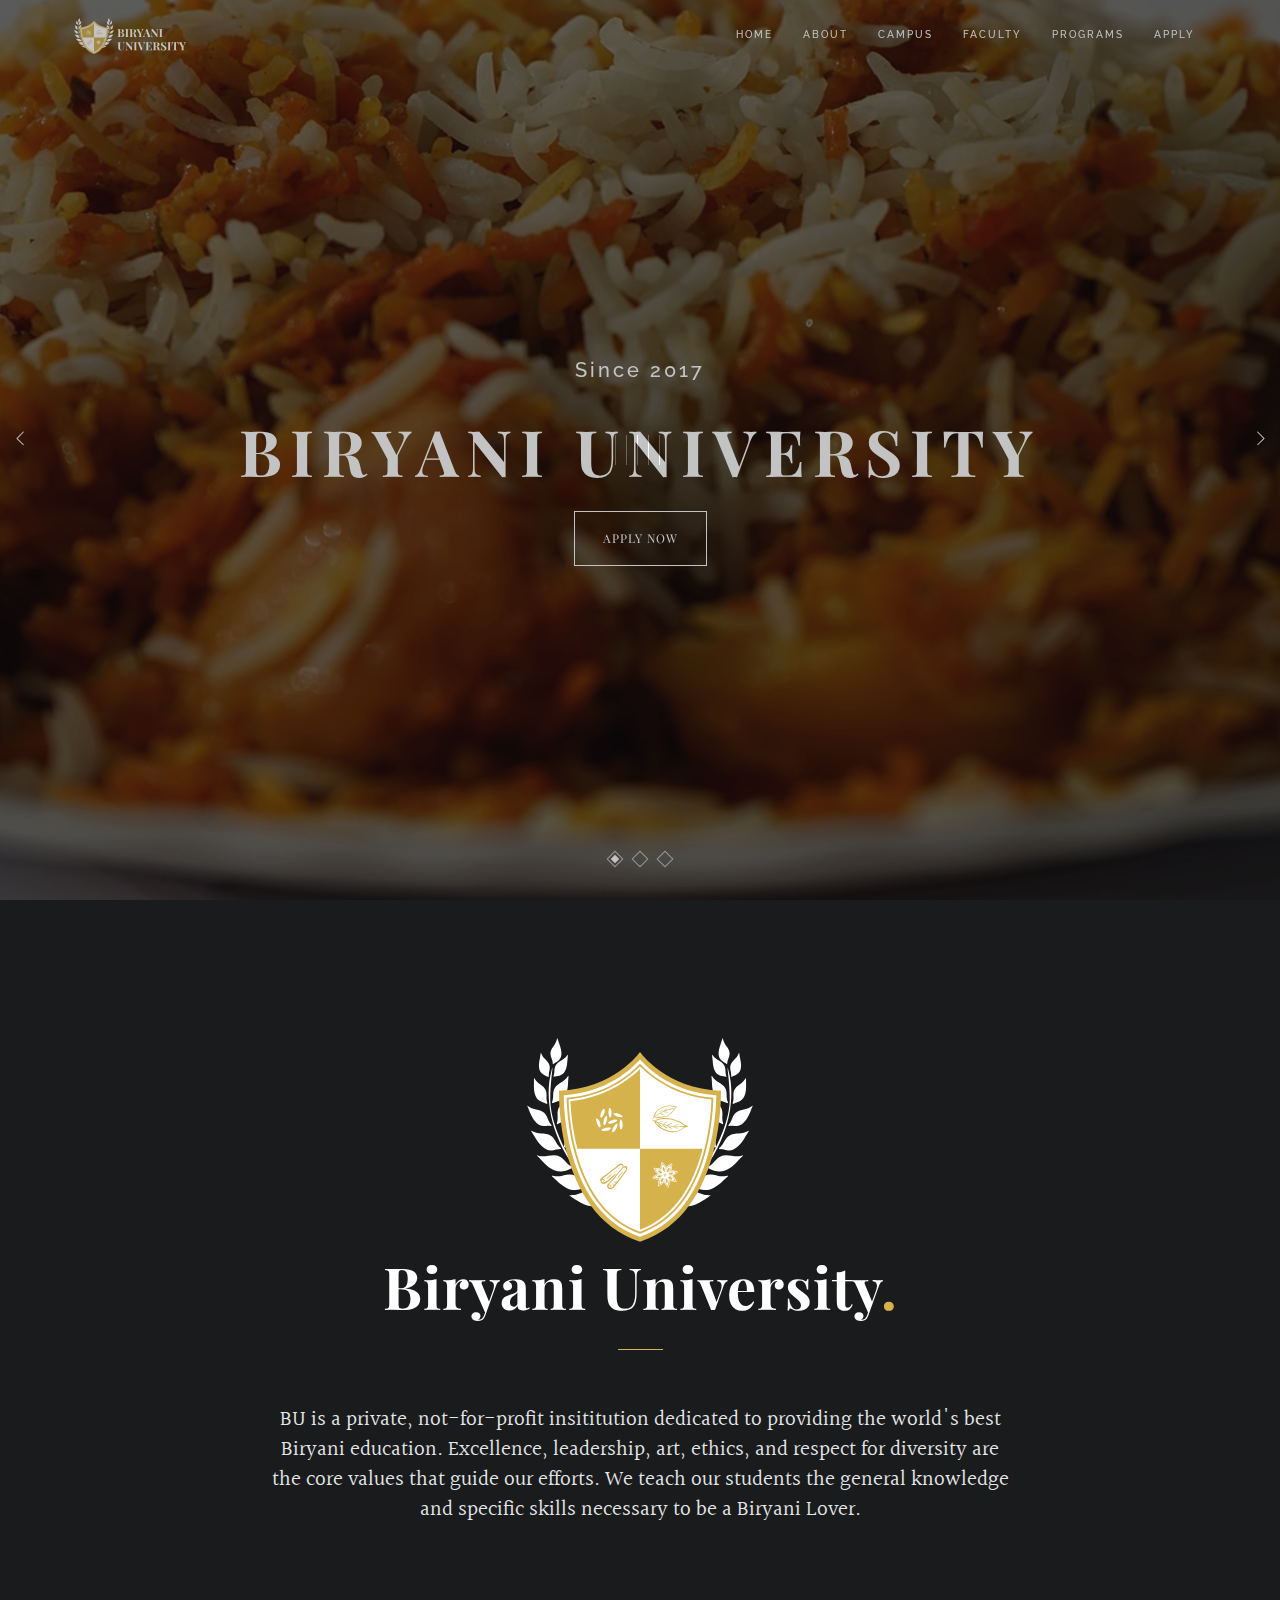
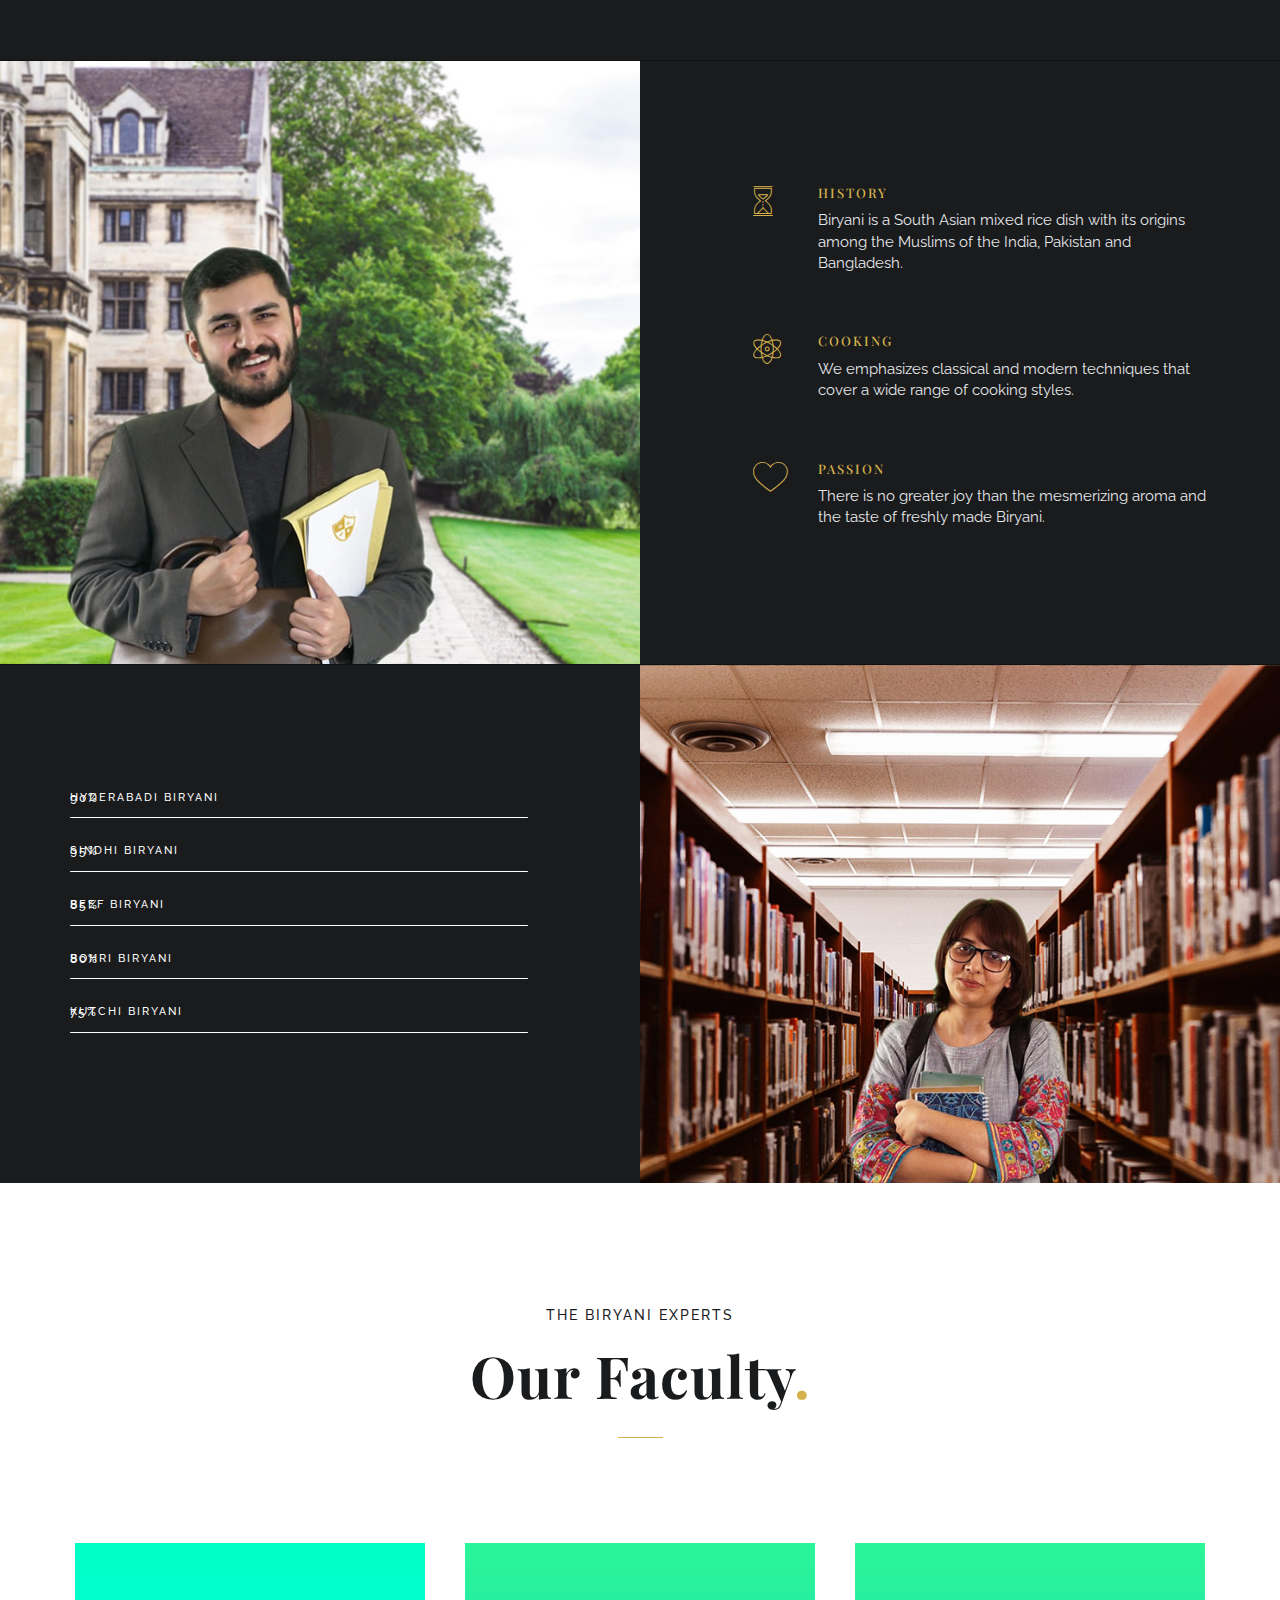
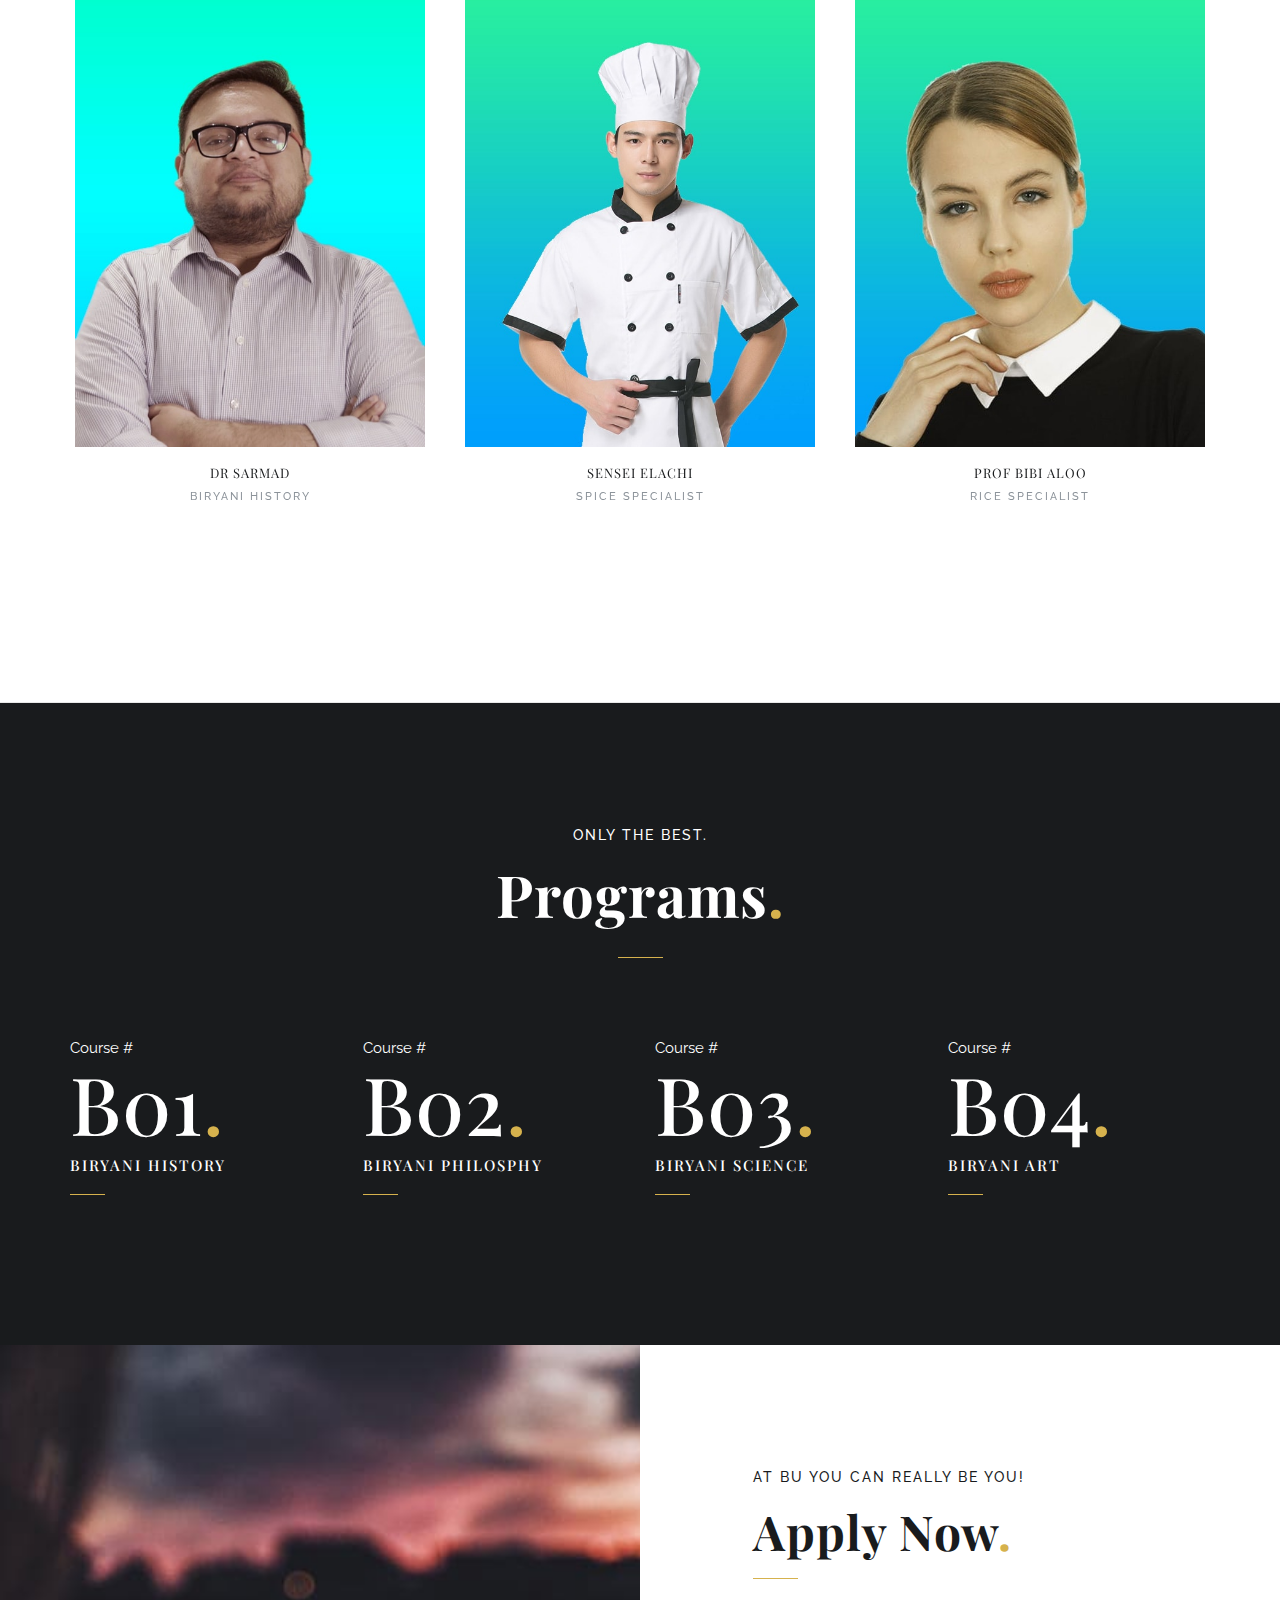
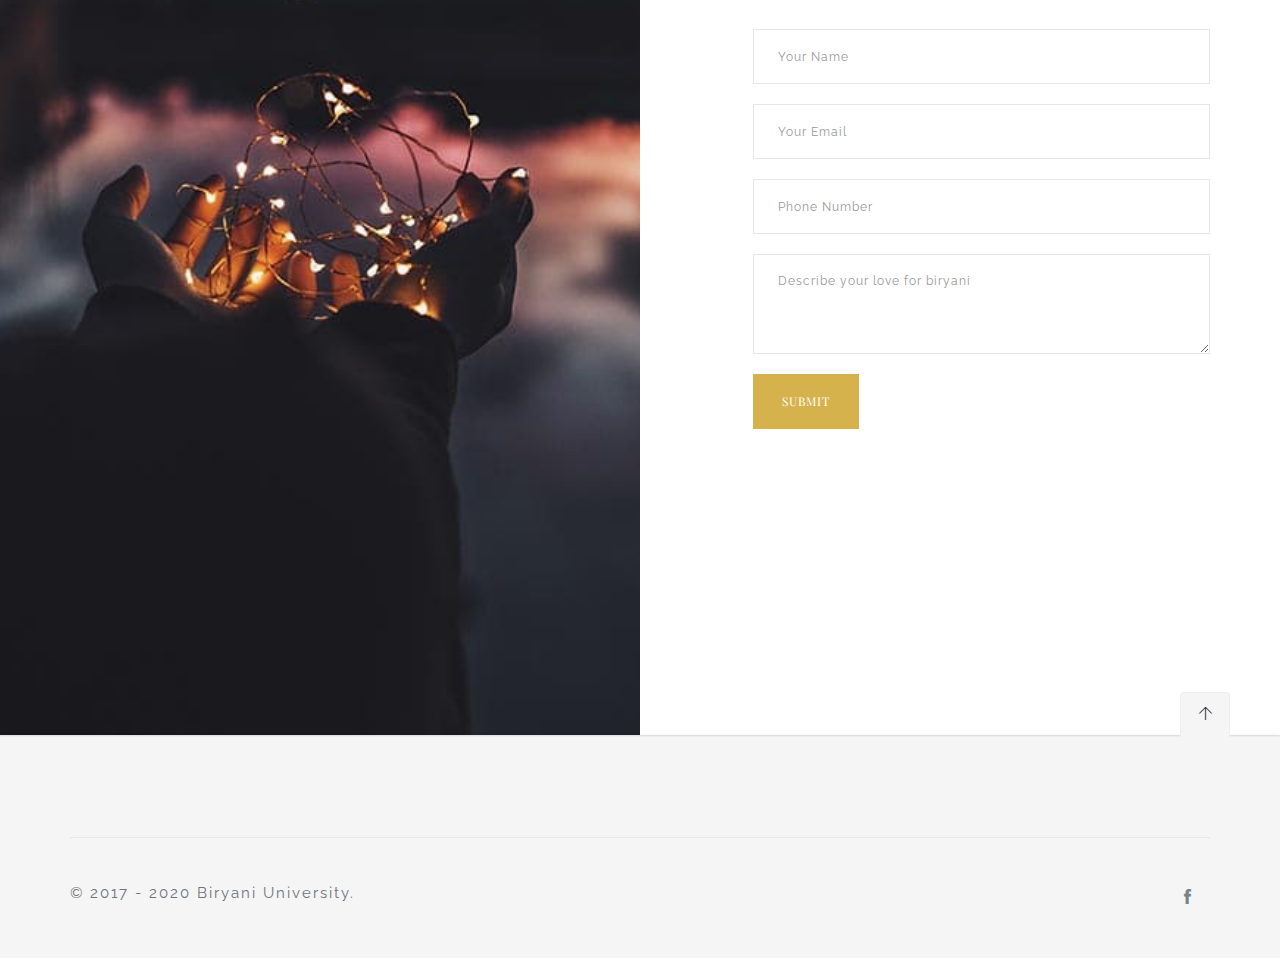
<file: index.html>
<!-- Biryani khaye ga? -->
<!DOCTYPE html>
<html lang="en">

  <head>
    <!-- Global site tag (gtag.js) - Google Analytics -->
    <script async src="https://www.googletagmanager.com/gtag/js?id=UA-111418488-1"></script>
    <script>
      window.dataLayer = window.dataLayer || [];
      function gtag(){dataLayer.push(arguments);}
      gtag('js', new Date());

      gtag('config', 'UA-111418488-1');
    </script>
    <title>Biryani University - At BU you can really BE YOU!</title>
    <meta charset="UTF-8">
    <meta name="viewport" content="width=device-width, initial-scale=1.0, maximum-scale=1.0, user-scalable=0">
    <meta http-equiv="X-UA-Compatible" content="IE=edge">
    <meta name="author" content="https://www.mangobaaz.com">
    <!-- Search Engine -->
    <meta name="description" content="Biryani University - At BU you can really BE YOU!">
    <meta name="image" content="img/meta.png">
    <!-- Schema.org for Google -->
    <meta itemprop="name" content="Biryani University">
    <meta itemprop="description" content="Biryani University - At BU you can really BE YOU!">
    <meta itemprop="image" content="img/meta.png">
    <!-- Open Graph general (Facebook, Pinterest & Google+) -->
    <meta name="og:title" content="Biryani University">
    <meta name="og:description" content="Biryani University - At BU you can really BE YOU!">
    <meta name="og:image" content="img/meta.png">
    <meta name="og:url" content="http://www.biryaniuniversity.com">
    <meta name="og:site_name" content="Biryani University">
    <meta name="og:type" content="website">

    <link rel="stylesheet" href="css/bundle.css">
    <link rel="stylesheet" href="css/style.css">
    <link href="https://fonts.googleapis.com/css?family=Playfair+Display:400,700" rel="stylesheet">
    <link href="https://fonts.googleapis.com/css?family=Raleway:300,400,500" rel="stylesheet" type="text/css">
    <link href="https://fonts.googleapis.com/css?family=Halant:300,400" rel="stylesheet" type="text/css">
    <!--[if lt IE 9]>
      <script src="http://html5shim.googlecode.com/svn/trunk/html5.js"></script>
      <script src="https://oss.maxcdn.com/libs/respond.js/1.3.0/respond.min.js"></script>
    <![endif]-->
    <link rel="apple-touch-icon" sizes="57x57" href="apple-icon-57x57.png">
    <link rel="apple-touch-icon" sizes="60x60" href="apple-icon-60x60.png">
    <link rel="apple-touch-icon" sizes="72x72" href="apple-icon-72x72.png">
    <link rel="apple-touch-icon" sizes="76x76" href="apple-icon-76x76.png">
    <link rel="apple-touch-icon" sizes="114x114" href="apple-icon-114x114.png">
    <link rel="apple-touch-icon" sizes="120x120" href="apple-icon-120x120.png">
    <link rel="apple-touch-icon" sizes="144x144" href="apple-icon-144x144.png">
    <link rel="apple-touch-icon" sizes="152x152" href="apple-icon-152x152.png">
    <link rel="apple-touch-icon" sizes="180x180" href="apple-icon-180x180.png">
    <link rel="icon" type="image/png" sizes="192x192"  href="android-icon-192x192.png">
    <link rel="icon" type="image/png" sizes="32x32" href="favicon-32x32.png">
    <link rel="icon" type="image/png" sizes="96x96" href="favicon-96x96.png">
    <link rel="icon" type="image/png" sizes="16x16" href="favicon-16x16.png">
    <link rel="manifest" href="manifest.json">
    <meta name="msapplication-TileColor" content="#D6B24D">
    <meta name="msapplication-TileImage" content="/ms-icon-144x144.png">
    <meta name="theme-color" content="#D6B24D">
    <script>
      //ga goes here
    </script>
  </head>

  <body>
    <!-- Preloader-->
    <div id="loader">
      <div class="centrize">
        <div class="v-center">
          <div id="mask">
            <span></span>
            <span></span>
            <span></span>
            <span></span>
            <span></span>
          </div>
        </div>
      </div>
    </div>
    <!-- End Preloader-->
    <!-- Navbar-->
    <header id="topnav" class="dark">
      <div class="container">
        <div class="logo">
          <a href="index.html">
            <img src="img/bu-logo.svg" alt="" class="logo-light">
          </a>
        </div>
        <div class="menu-extras">
          <div class="menu-item">
            <a class="navbar-toggle">
              <div class="lines"><span></span><span></span><span></span>
              </div>
            </a>
          </div>
        </div>
        <div id="navigation" data-onepage="true">
          <ul class="navigation-menu nav">
            <li><a href="#home" data-scroll="true">Home</a>
            </li>
            <li><a href="#about" data-scroll="true">About</a>
            </li>
            <li><a href="#campus" data-scroll="true">Campus</a>
            </li>
            <li><a href="#faculty" data-scroll="true">Faculty</a>
            </li>
            <li><a href="#programs" data-scroll="true">Programs</a>
            </li>
            <li><a href="#apply" data-scroll="true">Apply</a>
            </li>
          </ul>
        </div>
      </div>
    </header>
    <!-- Home Section-->
    <section id="home">
      <!-- Home slider-->
      <div id="home-slider" class="flexslider kenburn">
        <ul class="slides">
          <li>
            <img src="img/s1.jpg" alt="">
            <div class="slide-wrap">
              <div class="slide-content">
                <div class="container">
                  <h6>Since 2017</h6>
                  <h1 class="upper">Biryani University</h1>
                  <p><a href="#apply" data-scroll="true" class="btn btn-light-out">Apply Now</a>
                  </p>
                </div>
              </div>
            </div>
          </li>
          <li>
            <img src="img/s2.jpg" alt="">
            <div class="slide-wrap">
              <div class="slide-content">
                <div class="container">
                  <h6>Biryani is love, Biryani is life</h6>
                  <h1 class="upper">At BU you can really BE YOU<span class="red-dot"></span></h1>
                  <p><a href="#apply" data-scroll="true" class="btn btn-light-out">Apply Now</a>
                  </p>
                </div>
              </div>
            </div>
          </li>
          <li>
            <img src="img/s3.jpg" alt="">
            <div class="slide-wrap">
              <div class="slide-content">
                <div class="container">
                  <h6>The best of the best</h6>
                  <h1 class="upper">Be A Biryani Expert<span class="red-dot"></span></h1>
                  <p><a href="#apply" data-scroll="true" class="btn btn-light-out">Apply Now</a>
                  </p>
                </div>
              </div>
            </div>
          </li>
        </ul>
      </div>
      <!-- end of home slider-->
    </section>
    <!-- end of home section-->
    <section id="about" class="dark">
      <div class="container">
        <div class="title center">
          <img class="bu" src="img/bu.svg">
          <h2>Biryani University<span class="red-dot"></span></h2>
          <hr>
        </div>
        <div class="section-content">
          <div class="row">
            <div class="col-md-8 col-md-offset-2 text-center">
              <p class="grey-text serif lead-text">BU is a private, not-for-profit insititution dedicated to providing the world's best Biryani education. Excellence, leadership, art, ethics, and respect for diversity are the core values that guide our efforts. We teach our students the general knowledge and specific skills necessary to be a Biryani Lover.</p>
            </div>
          </div>
          <!-- end of row-->
        </div>
        <!-- end of section content-->
      </div>
      <!-- end of container-->
    </section>
    <section id="campus" class="dark">
      <div class="container-fluid">
        <div class="row">
          <div class="col-md-6 col-sm-4 img-side img-left">
            <div class="img-holder">
              <img src="img/campus.jpg" alt="" class="bg-img">
            </div>
          </div>
          <!-- end of side background image-->
        </div>
        <!-- end of row-->
      </div>
      <!-- end of container-->
      <div class="container">
        <div class="row">
          <div class="col-md-5 col-md-offset-7 col-sm-8 col-sm-offset-4">
            <div class="row">
              <div class="col-md-12">
                <div class="icon-box-basic"><i class="icon-hourglass"></i>
                  <h4>History</h4>
                  <p>Biryani is a South Asian mixed rice dish with its origins among the Muslims of the India, Pakistan and Bangladesh.</p>
                </div>
              </div>
              <div class="col-md-12">
                <div class="icon-box-basic"><i class="icon-genius"></i>
                  <h4>Cooking</h4>
                  <p>We emphasizes classical and modern techniques that cover a wide range of cooking styles.</p>
                </div>
              </div>
              <div class="col-md-12">
                <div class="icon-box-basic"><i class="icon-heart"></i>
                  <h4>Passion</h4>
                  <p>There is no greater joy than the mesmerizing aroma and the taste of freshly made Biryani.</p>
                </div>
              </div>
            </div>
          </div>
        </div>
        <!-- end of row-->
      </div>
      <!-- end of container-->
    </section>
    <section class="dark">
      <div class="container-fluid">
        <div class="row">
          <div class="col-md-6 col-sm-4 img-side img-right">
            <div class="img-holder">
              <img src="img/study.jpg" alt="" class="bg-img">
            </div>
          </div>
          <!-- end of side background image-->
        </div>
        <!-- end of row-->
      </div>
      <!-- end of container-->
      <div class="container">
        <div class="row">
          <div class="col-md-5 col-sm-7 txt-md-right">
            <div class="section-content">
              <div class="skill"><span class="skill-name">Hyderabadi biryani</span><span class="skill-perc">90%</span>
                <div class="progress">
                  <div role="progressbar" data-progress="90" class="progress-bar"></div>
                </div>
              </div>
              <div class="skill"><span class="skill-name">Sindhi biryani</span><span class="skill-perc">95%</span>
                <div class="progress">
                  <div role="progressbar" data-progress="80" class="progress-bar"></div>
                </div>
              </div>
              <div class="skill"><span class="skill-name">Beef biryani</span><span class="skill-perc">85%</span>
                <div class="progress">
                  <div role="progressbar" data-progress="85" class="progress-bar"></div>
                </div>
              </div>
              <div class="skill"><span class="skill-name">Bohri biryani</span><span class="skill-perc">80%</span>
                <div class="progress">
                  <div role="progressbar" data-progress="95" class="progress-bar"></div>
                </div>
              </div>
              <div class="skill"><span class="skill-name">Kutchi biryani</span><span class="skill-perc">75%</span>
                <div class="progress">
                  <div role="progressbar" data-progress="75" class="progress-bar"></div>
                </div>
              </div>
            </div>
          </div>
        </div>
      </div>
      <!-- end of container-->
    </section>
    <section id="faculty">
      <div class="container">
        <div class="title center">
          <h4 class="upper">The Biryani Experts</h4>
          <h2>Our Faculty<span class="red-dot"></span></h2>
          <hr>
        </div>
        <div class="section-content">
          <div data-options="{&quot;items&quot;: 3, &quot;autoplay&quot;: true, &quot;margin&quot;: 30}" class="owl-carousel">
            <div class="team-member b-0">
              <div class="team-image">
                <img src="img/t1.jpg" alt="">
              </div>
              <div class="team-info">
                <h3>Dr Sarmad</h3><span>Biryani History</span>
              </div>
            </div>
            <div class="team-member b-0">
              <div class="team-image">
                <img src="img/t3.jpg" alt="">
              </div>
              <div class="team-info">
                <h3>Sensei Elachi</h3><span>Spice Specialist</span>
              </div>
            </div>
            <div class="team-member b-0">
              <div class="team-image">
                <img src="img/t4.jpg" alt="">
              </div>
              <div class="team-info">
                <h3>Prof Bibi Aloo</h3><span>Rice Specialist</span>
              </div>
            </div>
            <div class="team-member b-0">
              <div class="team-image">
                <img src="img/t2.jpg" alt="">
              </div>
              <div class="team-info">
                <h3>Prof Yasser</h3><span>Biryani Consultant</span>
              </div>
            </div>
            <div class="team-member b-0">
              <div class="team-image">
                <img src="img/t5.jpg" alt="">
              </div>
              <div class="team-info">
                <h3>I'm Just a Cook</h3><span>Daig Specialist</span>
              </div>
            </div>
          </div>
        </div>
        <!-- end of section content-->
      </div>
      <!-- end of container-->
    </section>
    <section id="programs" class="dark">
      <div class="container">
        <div class="title center">
          <h4 class="upper">Only the best.</h4>
          <h2>Programs<span class="red-dot"></span></h2>
          <hr>
        </div>
        <div class="section-content">
          <div class="row">
            <div class="col-md-3 col-sm-6">
              <div class="number-box"><span>Course #</span>
                <h2>B01<span class="red-dot"></span></h2>
                <h4>Biryani History</h4>
                
              </div>
            </div>
            <div class="col-md-3 col-sm-6">
              <div class="number-box"><span>Course #</span>
                <h2>B02<span class="red-dot"></span></h2>
                <h4>Biryani Philosphy</h4>
                
              </div>
            </div>
            <div class="col-md-3 col-sm-6">
              <div class="number-box"><span>Course #</span>
                <h2>B03<span class="red-dot"></span></h2>
                <h4>Biryani Science</h4>
                
              </div>
            </div>
            <div class="col-md-3 col-sm-6">
              <div class="number-box"><span>Course #</span>
                <h2>B04<span class="red-dot"></span></h2>
                <h4>Biryani Art</h4>
                
              </div>
            </div>
          </div>
          <!-- end of row-->
        </div>
      </div>
      <!-- end of section content-->
    </section>
    <!-- end of container-->
    <section id="apply">
      <div class="container-fluid">
        <div class="row">
          <div class="col-md-6 col-sm-4 img-side img-left">
            <div class="img-holder">
              <img src="img/apply.jpg" alt="" class="bg-img">
            </div>
          </div>
          <!-- end of side background image-->
        </div>
        <!-- end of row-->
      </div>
      <!-- end of container-->
      <div class="container">
        <div class="row">
          <div class="col-md-5 col-md-offset-7 col-sm-8 col-sm-offset-4">
            <div class="title">
              <h4 class="upper">At BU you can really BE YOU!</h4>
              <h3>Apply Now<span class="red-dot"></span></h3>
              <hr>
            </div>
            <div class="section-content">
              <div class="contact-form">
                <form id="contact-form" action="" method="POST" target="no-target">
                  <div class="form-group">
                    <input id="input-q1" name="fullname" type="text" placeholder="Your Name" data-required="true" class="form-control">
                  </div>
                  <div class="form-group">
                    <input id="input-q2" name="email" type="email" placeholder="Your Email" data-required="true" class="form-control">
                  </div>
                  <div class="form-group">
                    <input id="input-q3" name="phone" type="text" placeholder="Phone Number" data-required="true" class="form-control">
                  </div>
                  <div class="form-group">
                    <textarea id="input-q4" name="message" placeholder="Describe your love for biryani" data-required="true" class="form-control"></textarea>
                  </div>
                  <div class="form-group">
                    <button type="submit" class="btn btn-color">Submit</button>
                  </div>
                  <p id="input-feedback"></p>
                  <iframe src="#" id="no-target" name="no-target" style="visibility:hidden"></iframe>
                </form>
              </div>
            </div>
          </div>
        </div>
        <!-- end of row-->
      </div>
      <!-- end of container-->
    </section>
    <!-- Footer-->
    <footer id="footer-widgets">
      <div class="container">
        <div class="go-top">
          <a href="#top">
            <i class="ti-arrow-up"></i>
          </a>
        </div>
      </div>
      <!-- end of container-->
    </footer>
    <footer id="footer">
      <div class="container">
        <div class="footer-wrap">
          <div class="row">
            <div class="col-md-4">
              <div class="copy-text">
                <p>© 2017 - 2020 Biryani University.</p>
              </div>
            </div>
            <div class="col-md-4">
              
            </div>
            <div class="col-md-4">
              <div class="footer-social">
                <ul>
                  <li>
                    <a target="_blank" href="https://www.facebook.com/Biryani-University-510315396007635/"><i class="ti-facebook"></i></a>
                  </li>
                </ul>
              </div>
            </div>
          </div>
          <!-- end of row-->
        </div>
      </div>
      <!-- end of container-->
    </footer>
    <!-- end of footer-->
    <script type="text/javascript" src="js/jquery.js"></script>
    <script type="text/javascript" src="js/bundle.js"></script>
    <script type="text/javascript" src="js/main.js"></script>
  </body>

</html>
</file>
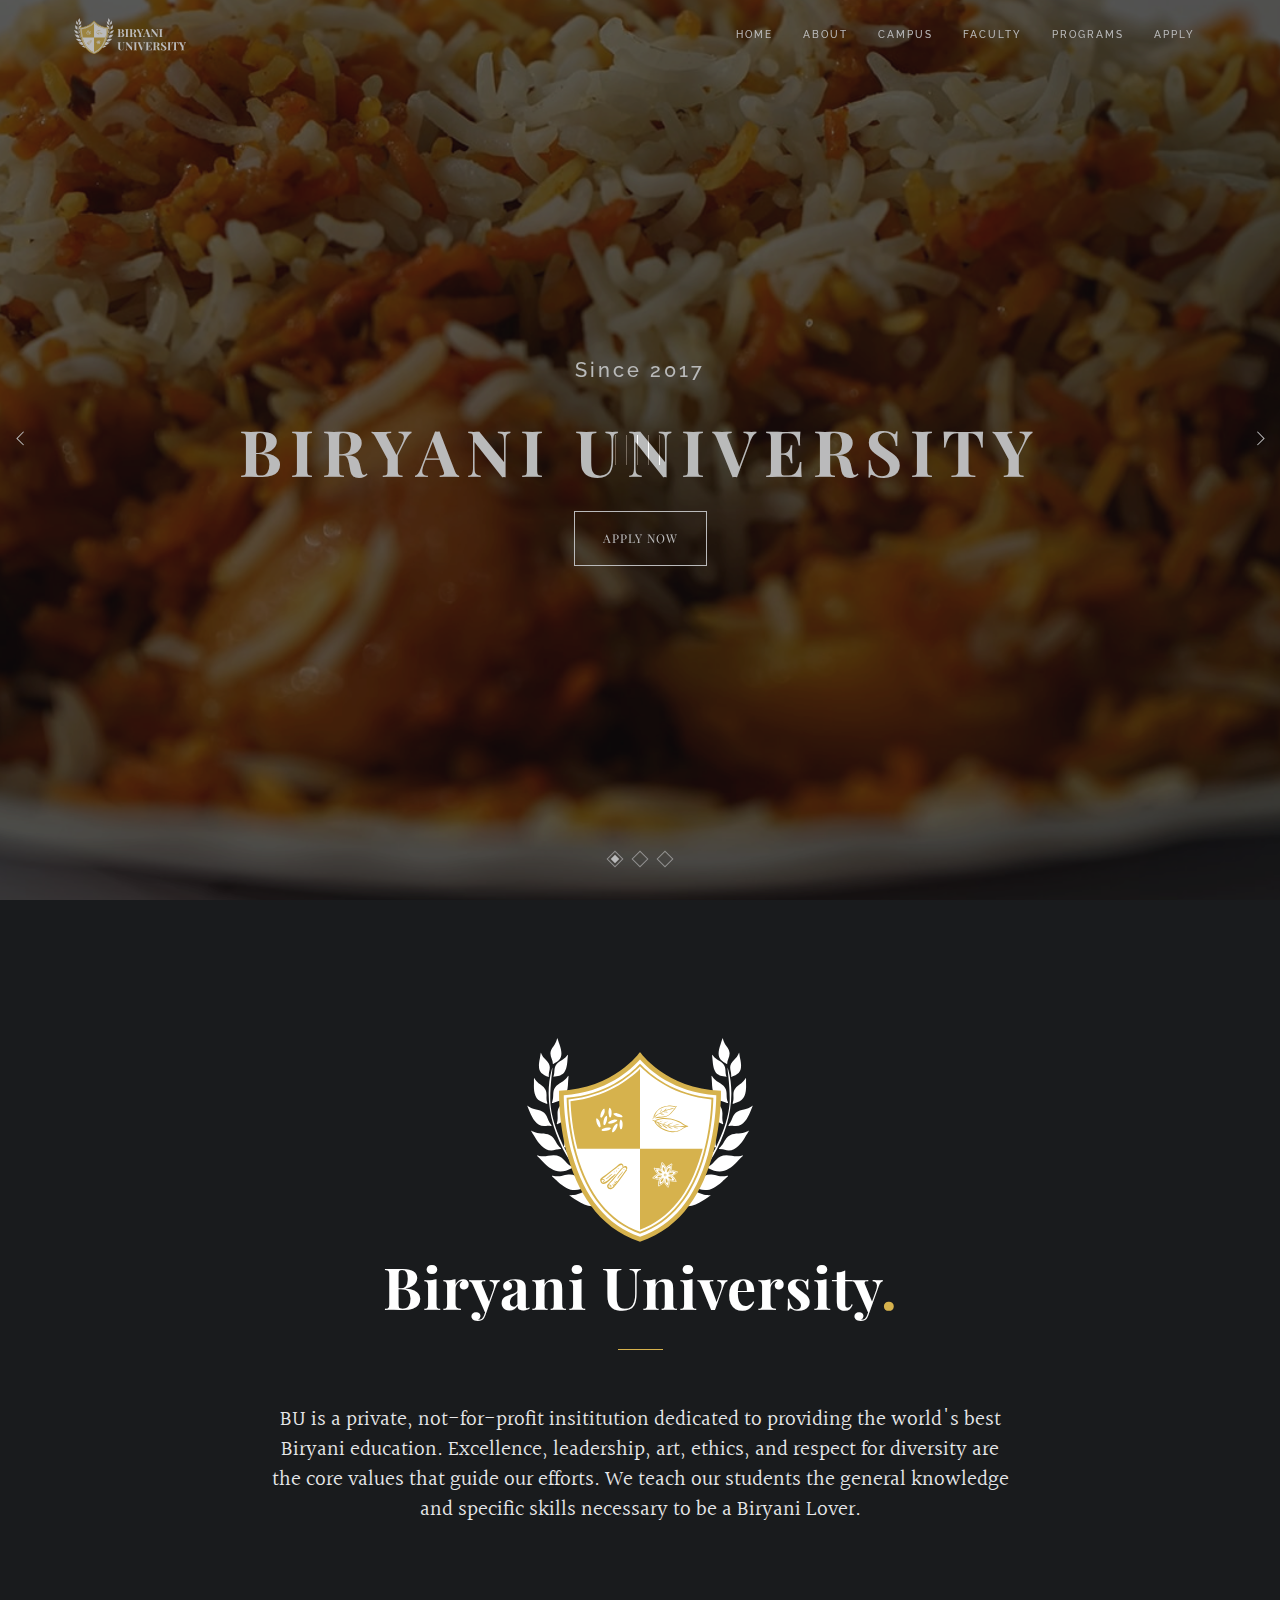
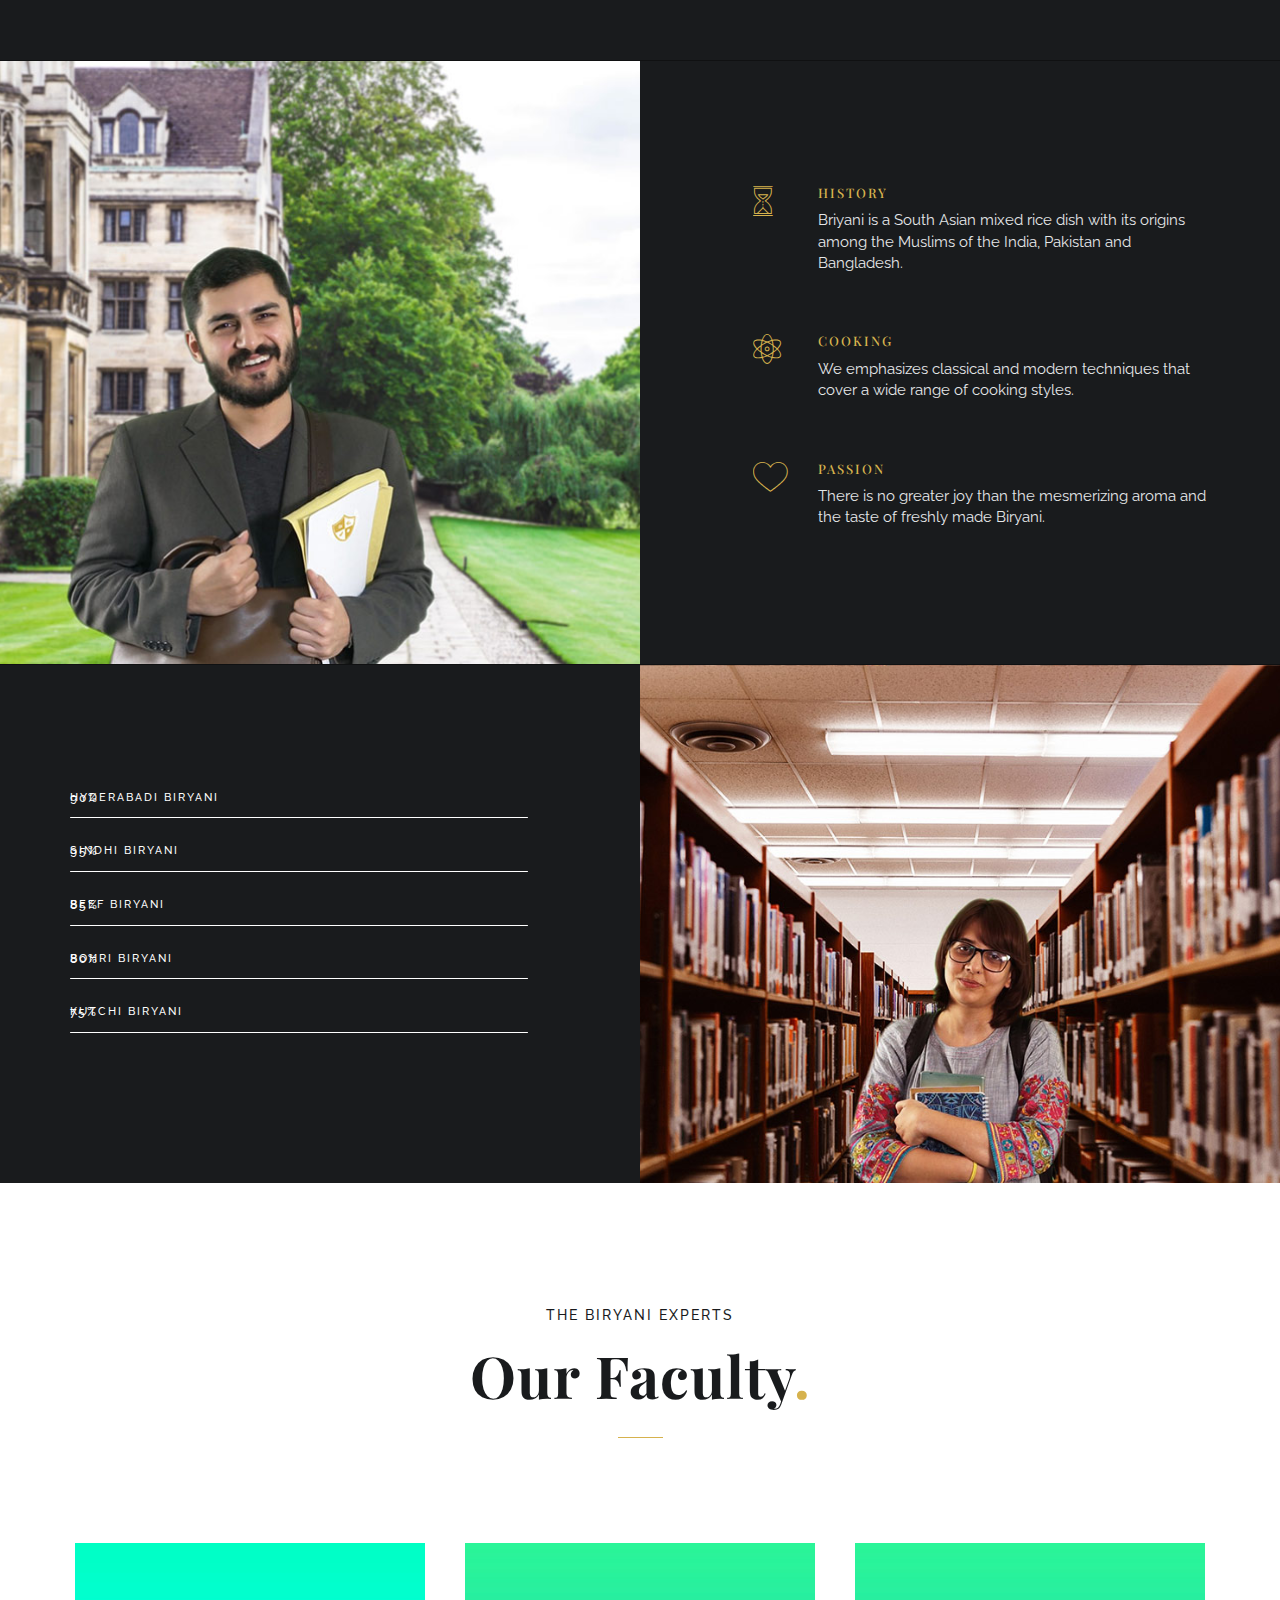
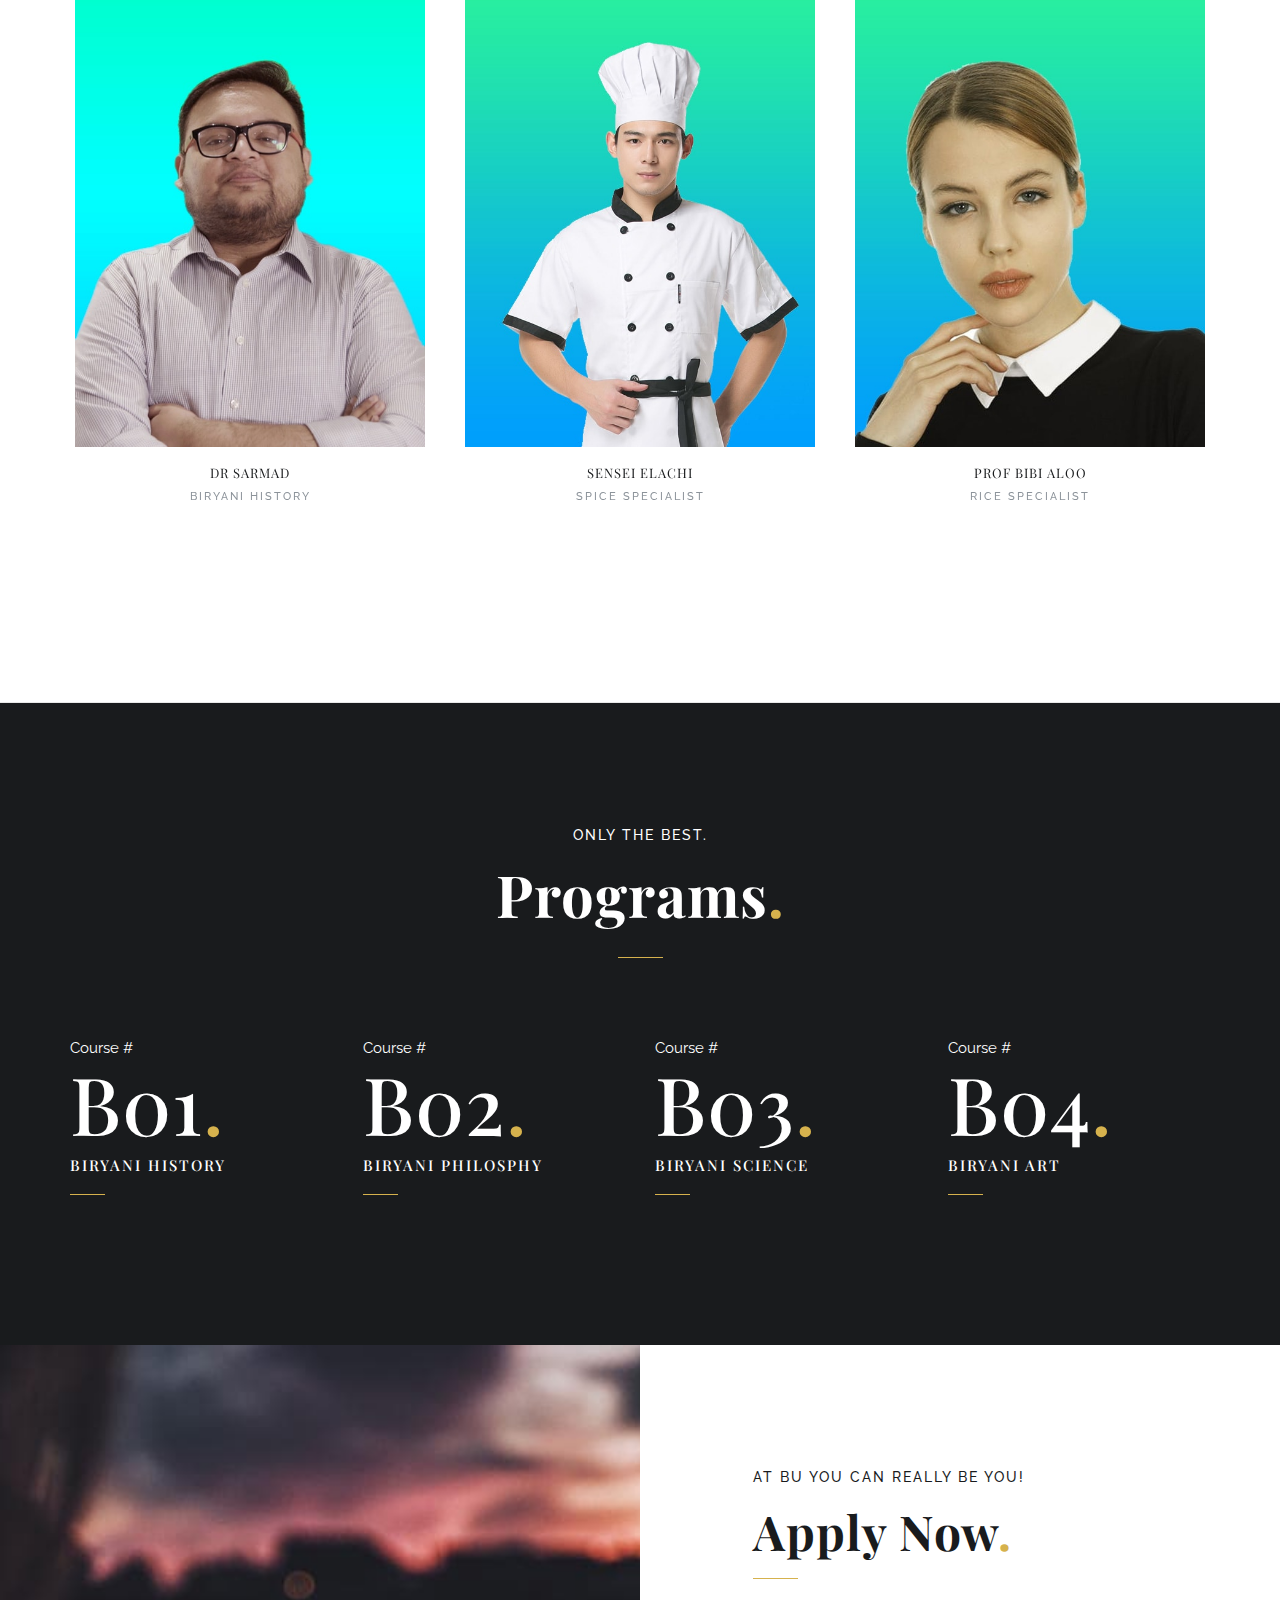
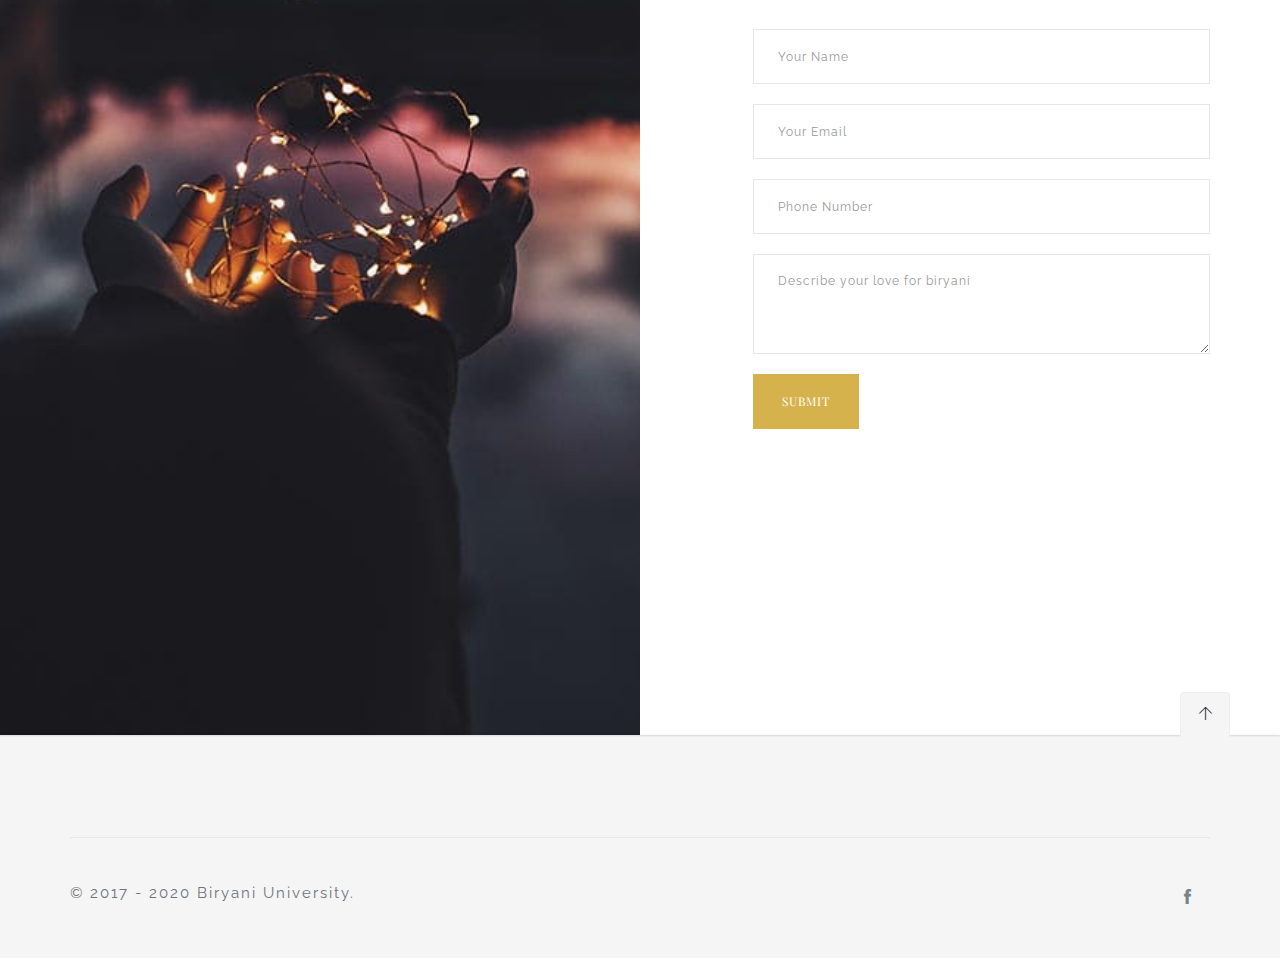
<file: index.html.html>
<!-- Biryani khaye ga? -->
<!DOCTYPE html>
<html lang="en">

  <head>
    <title>Biryani University - At BU you can really BE YOU!</title>
    <meta charset="UTF-8">
    <meta name="viewport" content="width=device-width, initial-scale=1.0, maximum-scale=1.0, user-scalable=0">
    <meta http-equiv="X-UA-Compatible" content="IE=edge">
    <meta name="author" content="https://www.mangobaaz.com">
    <!-- Search Engine -->
    <meta name="description" content="Biryani University - At BU you can really BE YOU!">
    <meta name="image" content="img/meta.png">
    <!-- Schema.org for Google -->
    <meta itemprop="name" content="Biryani University">
    <meta itemprop="description" content="Biryani University - At BU you can really BE YOU!">
    <meta itemprop="image" content="img/meta.png">
    <!-- Open Graph general (Facebook, Pinterest & Google+) -->
    <meta name="og:title" content="Biryani University">
    <meta name="og:description" content="Biryani University - At BU you can really BE YOU!">
    <meta name="og:image" content="img/meta.png">
    <meta name="og:url" content="http://www.biryaniuniversity.com">
    <meta name="og:site_name" content="Biryani University">
    <meta name="og:type" content="website">

    <link rel="stylesheet" href="css/bundle.css">
    <link rel="stylesheet" href="css/style.css">
    <link href="https://fonts.googleapis.com/css?family=Playfair+Display:400,700" rel="stylesheet">
    <link href="https://fonts.googleapis.com/css?family=Raleway:300,400,500" rel="stylesheet" type="text/css">
    <link href="https://fonts.googleapis.com/css?family=Halant:300,400" rel="stylesheet" type="text/css">
    <!--[if lt IE 9]>
      <script src="http://html5shim.googlecode.com/svn/trunk/html5.js"></script>
      <script src="https://oss.maxcdn.com/libs/respond.js/1.3.0/respond.min.js"></script>
    <![endif]-->
    <link rel="apple-touch-icon" sizes="57x57" href="apple-icon-57x57.png">
    <link rel="apple-touch-icon" sizes="60x60" href="apple-icon-60x60.png">
    <link rel="apple-touch-icon" sizes="72x72" href="apple-icon-72x72.png">
    <link rel="apple-touch-icon" sizes="76x76" href="apple-icon-76x76.png">
    <link rel="apple-touch-icon" sizes="114x114" href="apple-icon-114x114.png">
    <link rel="apple-touch-icon" sizes="120x120" href="apple-icon-120x120.png">
    <link rel="apple-touch-icon" sizes="144x144" href="apple-icon-144x144.png">
    <link rel="apple-touch-icon" sizes="152x152" href="apple-icon-152x152.png">
    <link rel="apple-touch-icon" sizes="180x180" href="apple-icon-180x180.png">
    <link rel="icon" type="image/png" sizes="192x192"  href="android-icon-192x192.png">
    <link rel="icon" type="image/png" sizes="32x32" href="favicon-32x32.png">
    <link rel="icon" type="image/png" sizes="96x96" href="favicon-96x96.png">
    <link rel="icon" type="image/png" sizes="16x16" href="favicon-16x16.png">
    <link rel="manifest" href="manifest.json">
    <meta name="msapplication-TileColor" content="#D6B24D">
    <meta name="msapplication-TileImage" content="/ms-icon-144x144.png">
    <meta name="theme-color" content="#D6B24D">
    <script>
      //ga goes here
    </script>
  </head>

  <body>
    <!-- Preloader-->
    <div id="loader">
      <div class="centrize">
        <div class="v-center">
          <div id="mask">
            <span></span>
            <span></span>
            <span></span>
            <span></span>
            <span></span>
          </div>
        </div>
      </div>
    </div>
    <!-- End Preloader-->
    <!-- Navbar-->
    <header id="topnav" class="dark">
      <div class="container">
        <div class="logo">
          <a href="index.html">
            <img src="img/bu-logo.svg" alt="" class="logo-light">
          </a>
        </div>
        <div class="menu-extras">
          <div class="menu-item">
            <a class="navbar-toggle">
              <div class="lines"><span></span><span></span><span></span>
              </div>
            </a>
          </div>
        </div>
        <div id="navigation" data-onepage="true">
          <ul class="navigation-menu nav">
            <li><a href="#home" data-scroll="true">Home</a>
            </li>
            <li><a href="#about" data-scroll="true">About</a>
            </li>
            <li><a href="#campus" data-scroll="true">Campus</a>
            </li>
            <li><a href="#faculty" data-scroll="true">Faculty</a>
            </li>
            <li><a href="#programs" data-scroll="true">Programs</a>
            </li>
            <li><a href="#apply" data-scroll="true">Apply</a>
            </li>
          </ul>
        </div>
      </div>
    </header>
    <!-- Home Section-->
    <section id="home">
      <!-- Home slider-->
      <div id="home-slider" class="flexslider kenburn">
        <ul class="slides">
          <li>
            <img src="img/s1.jpg" alt="">
            <div class="slide-wrap">
              <div class="slide-content">
                <div class="container">
                  <h6>Since 2017</h6>
                  <h1 class="upper">Biryani University</h1>
                  <p><a href="#apply" data-scroll="true" class="btn btn-light-out">Apply Now</a>
                  </p>
                </div>
              </div>
            </div>
          </li>
          <li>
            <img src="img/s2.jpg" alt="">
            <div class="slide-wrap">
              <div class="slide-content">
                <div class="container">
                  <h6>Biryani is love, Biryani is life</h6>
                  <h1 class="upper">At BU you can really BE YOU<span class="red-dot"></span></h1>
                  <p><a href="#apply" data-scroll="true" class="btn btn-light-out">Apply Now</a>
                  </p>
                </div>
              </div>
            </div>
          </li>
          <li>
            <img src="img/s3.jpg" alt="">
            <div class="slide-wrap">
              <div class="slide-content">
                <div class="container">
                  <h6>The best of the best</h6>
                  <h1 class="upper">Be A Biryani Expert<span class="red-dot"></span></h1>
                  <p><a href="#apply" data-scroll="true" class="btn btn-light-out">Apply Now</a>
                  </p>
                </div>
              </div>
            </div>
          </li>
        </ul>
      </div>
      <!-- end of home slider-->
    </section>
    <!-- end of home section-->
    <section id="about" class="dark">
      <div class="container">
        <div class="title center">
          <img class="bu" src="img/bu.svg">
          <h2>Biryani University<span class="red-dot"></span></h2>
          <hr>
        </div>
        <div class="section-content">
          <div class="row">
            <div class="col-md-8 col-md-offset-2 text-center">
              <p class="grey-text serif lead-text">BU is a private, not-for-profit insititution dedicated to providing the world's best Biryani education. Excellence, leadership, art, ethics, and respect for diversity are the core values that guide our efforts. We teach our students the general knowledge and specific skills necessary to be a Biryani Lover.</p>
            </div>
          </div>
          <!-- end of row-->
        </div>
        <!-- end of section content-->
      </div>
      <!-- end of container-->
    </section>
    <section id="campus" class="dark">
      <div class="container-fluid">
        <div class="row">
          <div class="col-md-6 col-sm-4 img-side img-left">
            <div class="img-holder">
              <img src="img/campus.jpg" alt="" class="bg-img">
            </div>
          </div>
          <!-- end of side background image-->
        </div>
        <!-- end of row-->
      </div>
      <!-- end of container-->
      <div class="container">
        <div class="row">
          <div class="col-md-5 col-md-offset-7 col-sm-8 col-sm-offset-4">
            <div class="row">
              <div class="col-md-12">
                <div class="icon-box-basic"><i class="icon-hourglass"></i>
                  <h4>History</h4>
                  <p>Briyani is a South Asian mixed rice dish with its origins among the Muslims of the India, Pakistan and Bangladesh.</p>
                </div>
              </div>
              <div class="col-md-12">
                <div class="icon-box-basic"><i class="icon-genius"></i>
                  <h4>Cooking</h4>
                  <p>We emphasizes classical and modern techniques that cover a wide range of cooking styles.</p>
                </div>
              </div>
              <div class="col-md-12">
                <div class="icon-box-basic"><i class="icon-heart"></i>
                  <h4>Passion</h4>
                  <p>There is no greater joy than the mesmerizing aroma and the taste of freshly made Biryani.</p>
                </div>
              </div>
            </div>
          </div>
        </div>
        <!-- end of row-->
      </div>
      <!-- end of container-->
    </section>
    <section class="dark">
      <div class="container-fluid">
        <div class="row">
          <div class="col-md-6 col-sm-4 img-side img-right">
            <div class="img-holder">
              <img src="img/study.jpg" alt="" class="bg-img">
            </div>
          </div>
          <!-- end of side background image-->
        </div>
        <!-- end of row-->
      </div>
      <!-- end of container-->
      <div class="container">
        <div class="row">
          <div class="col-md-5 col-sm-7 txt-md-right">
            <div class="section-content">
              <div class="skill"><span class="skill-name">Hyderabadi biryani</span><span class="skill-perc">90%</span>
                <div class="progress">
                  <div role="progressbar" data-progress="90" class="progress-bar"></div>
                </div>
              </div>
              <div class="skill"><span class="skill-name">Sindhi biryani</span><span class="skill-perc">95%</span>
                <div class="progress">
                  <div role="progressbar" data-progress="80" class="progress-bar"></div>
                </div>
              </div>
              <div class="skill"><span class="skill-name">Beef biryani</span><span class="skill-perc">85%</span>
                <div class="progress">
                  <div role="progressbar" data-progress="85" class="progress-bar"></div>
                </div>
              </div>
              <div class="skill"><span class="skill-name">Bohri biryani</span><span class="skill-perc">80%</span>
                <div class="progress">
                  <div role="progressbar" data-progress="95" class="progress-bar"></div>
                </div>
              </div>
              <div class="skill"><span class="skill-name">Kutchi biryani</span><span class="skill-perc">75%</span>
                <div class="progress">
                  <div role="progressbar" data-progress="75" class="progress-bar"></div>
                </div>
              </div>
            </div>
          </div>
        </div>
      </div>
      <!-- end of container-->
    </section>
    <section id="faculty">
      <div class="container">
        <div class="title center">
          <h4 class="upper">The Biryani Experts</h4>
          <h2>Our Faculty<span class="red-dot"></span></h2>
          <hr>
        </div>
        <div class="section-content">
          <div data-options="{&quot;items&quot;: 3, &quot;autoplay&quot;: true, &quot;margin&quot;: 30}" class="owl-carousel">
            <div class="team-member b-0">
              <div class="team-image">
                <img src="img/t1.jpg" alt="">
              </div>
              <div class="team-info">
                <h3>Dr Sarmad</h3><span>Biryani History</span>
              </div>
            </div>
            <div class="team-member b-0">
              <div class="team-image">
                <img src="img/t3.jpg" alt="">
              </div>
              <div class="team-info">
                <h3>Sensei Elachi</h3><span>Spice Specialist</span>
              </div>
            </div>
            <div class="team-member b-0">
              <div class="team-image">
                <img src="img/t4.jpg" alt="">
              </div>
              <div class="team-info">
                <h3>Prof Bibi Aloo</h3><span>Rice Specialist</span>
              </div>
            </div>
            <div class="team-member b-0">
              <div class="team-image">
                <img src="img/t2.jpg" alt="">
              </div>
              <div class="team-info">
                <h3>Prof Yasser</h3><span>Biryani Consultant</span>
              </div>
            </div>
            <div class="team-member b-0">
              <div class="team-image">
                <img src="img/t5.jpg" alt="">
              </div>
              <div class="team-info">
                <h3>I'm Just a Cook</h3><span>Daig Specialist</span>
              </div>
            </div>
          </div>
        </div>
        <!-- end of section content-->
      </div>
      <!-- end of container-->
    </section>
    <section id="programs" class="dark">
      <div class="container">
        <div class="title center">
          <h4 class="upper">Only the best.</h4>
          <h2>Programs<span class="red-dot"></span></h2>
          <hr>
        </div>
        <div class="section-content">
          <div class="row">
            <div class="col-md-3 col-sm-6">
              <div class="number-box"><span>Course #</span>
                <h2>B01<span class="red-dot"></span></h2>
                <h4>Biryani History</h4>
                
              </div>
            </div>
            <div class="col-md-3 col-sm-6">
              <div class="number-box"><span>Course #</span>
                <h2>B02<span class="red-dot"></span></h2>
                <h4>Biryani Philosphy</h4>
                
              </div>
            </div>
            <div class="col-md-3 col-sm-6">
              <div class="number-box"><span>Course #</span>
                <h2>B03<span class="red-dot"></span></h2>
                <h4>Biryani Science</h4>
                
              </div>
            </div>
            <div class="col-md-3 col-sm-6">
              <div class="number-box"><span>Course #</span>
                <h2>B04<span class="red-dot"></span></h2>
                <h4>Biryani Art</h4>
                
              </div>
            </div>
          </div>
          <!-- end of row-->
        </div>
      </div>
      <!-- end of section content-->
    </section>
    <!-- end of container-->
    <section id="apply">
      <div class="container-fluid">
        <div class="row">
          <div class="col-md-6 col-sm-4 img-side img-left">
            <div class="img-holder">
              <img src="img/apply.jpg" alt="" class="bg-img">
            </div>
          </div>
          <!-- end of side background image-->
        </div>
        <!-- end of row-->
      </div>
      <!-- end of container-->
      <div class="container">
        <div class="row">
          <div class="col-md-5 col-md-offset-7 col-sm-8 col-sm-offset-4">
            <div class="title">
              <h4 class="upper">At BU you can really BE YOU!</h4>
              <h3>Apply Now<span class="red-dot"></span></h3>
              <hr>
            </div>
            <div class="section-content">
              <div class="contact-form">
                <form id="contact-form" action="" method="POST" target="no-target">
                  <div class="form-group">
                    <input id="input-q1" name="fullname" type="text" placeholder="Your Name" data-required="true" class="form-control">
                  </div>
                  <div class="form-group">
                    <input id="input-q2" name="email" type="email" placeholder="Your Email" data-required="true" class="form-control">
                  </div>
                  <div class="form-group">
                    <input id="input-q3" name="phone" type="text" placeholder="Phone Number" data-required="true" class="form-control">
                  </div>
                  <div class="form-group">
                    <textarea id="input-q4" name="message" placeholder="Describe your love for biryani" data-required="true" class="form-control"></textarea>
                  </div>
                  <div class="form-group">
                    <button type="submit" class="btn btn-color">Submit</button>
                  </div>
                  <p id="input-feedback"></p>
                  <iframe src="#" id="no-target" name="no-target" style="visibility:hidden"></iframe>
                </form>
              </div>
            </div>
          </div>
        </div>
        <!-- end of row-->
      </div>
      <!-- end of container-->
    </section>
    <!-- Footer-->
    <footer id="footer-widgets">
      <div class="container">
        <div class="go-top">
          <a href="#top">
            <i class="ti-arrow-up"></i>
          </a>
        </div>
      </div>
      <!-- end of container-->
    </footer>
    <footer id="footer">
      <div class="container">
        <div class="footer-wrap">
          <div class="row">
            <div class="col-md-4">
              <div class="copy-text">
                <p>© 2017 - 2020 Biryani University.</p>
              </div>
            </div>
            <div class="col-md-4">
              
            </div>
            <div class="col-md-4">
              <div class="footer-social">
                <ul>
                  <li>
                    <a target="_blank" href="https://www.facebook.com/Biryani-University-510315396007635/"><i class="ti-facebook"></i></a>
                  </li>
                </ul>
              </div>
            </div>
          </div>
          <!-- end of row-->
        </div>
      </div>
      <!-- end of container-->
    </footer>
    <!-- end of footer-->
    <script type="text/javascript" src="js/jquery.js"></script>
    <script type="text/javascript" src="js/bundle.js"></script>
    <script type="text/javascript" src="js/main.js"></script>
  </body>

</html>
</file>
<file: css/style.css>
/* Biryani Style CSS */
html,
body {
	height: 100%;
}
body {
	font-family: 'Raleway', sans-serif;
	color: #191b1d;
	font-size: 15px;
	font-weight: 400;
	-webkit-font-smoothing: antialiased;
	-moz-osx-font-smoothing: grayscale;
}
body.top-padding {
	padding-top: 60px;
}
::-moz-selection {
	background-color: #191b1d;
	color: #fff;
}
::selection {
	background-color: #191b1d;
	color: #fff;
}
img {
	max-width: 100%;
	height: auto;
}
h1,
h2,
h3,
h4,
h5,
h6 {
	letter-spacing: 1px;
	font-family: 'Playfair Display', serif;
}
h1,
.h1 {
	font-size: 38px;
}
h2,
.h2 {
	font-size: 32px;
}
h3,
.h3 {
	font-size: 26px;
}
h4,
.h4 {
	font-size: 20px;
}
h5,
.h5 {
	font-size: 16px;
}
h6,
.h6 {
	font-size: 14px;
	font-weight: 600;
}
h6.upper,
.h6.upper {
	font-size: 12px;
	font-weight: 400;
}
a {
	color: #D6B24D;
}
a:hover {
	color: #7a0921;
	text-decoration: none;
}
a:focus {
	color: #1b0207;
	text-decoration: none;
}
a.small-link {
	font-size: 11px;
	letter-spacing: 2px;
	font-weight: 500;
}
a.white-text:hover {
	color: #D6B24D;
}
p {
	color: #6d747c;
}
p .db {
	display: block;
}
.icon-list li {
	margin-bottom: 10px;
	list-style-type: none;
}
.icon-list li i {
	margin-right: 5px;
}
.form-group:last-child {
	margin-bottom: 0;
}
.form-control {
	padding: 18px 24px;
	height: 55px;
	border-radius: 0;
	background-color: transparent;
	/* text-transform: uppercase; */
	font-size: 12px;
	letter-spacing: 1px;
	box-shadow: none;
	border-color: #e7e7e7;
}
.form-control:focus {
	outline: none;
	box-shadow: none;
	border-color: #D6B24D;
}
.form-control.input-sm,
.form-control.input-group-sm {
	height: 37px;
	padding-top: 10px;
	padding-bottom: 10px;
	font-size: 11px;
	line-height: 1.6;
}
.form-select {
	border: 1px solid #e7e7e7;
	position: relative;
}
.form-select:after {
	content: "\e64b";
	font-family: 'themify';
	position: absolute;
	top: 50%;
	right: 12px;
	margin-top: -9px;
	font-size: 13px;
}
.form-select select {
	-webkit-appearance: none;
	-moz-appearance: none;
	appearance: none;
	border: 0;
	height: 53px;
}
img.bu {
    width: 230px;
}
section {
	padding-top: 100px;
	padding-bottom: 100px;
	position: relative;
	overflow: hidden;
	z-index: 10;
	background-color: #fff;
	border-bottom: 1px solid #e8e8e8;
}
section.full-height {
	min-height: 100%;
}
section.height-100 {
	height: 100%;
}
section.parallax {
	padding: 0;
	background-color: transparent;
	border: 0;
}
section.parallax .form-control {
	border-color: #fff;
}
section.parallax .form-control:focus {
	border-color: #D6B24D;
}
section.grey {
	background-color: #f7f7f7;
}
section.grey .form-control,
section.grey .form-select {
	border-color: #ccc;
}
section.grey .form-control:focus,
section.grey .form-select:focus {
	border-color: #D6B24D;
}
section.dark {
	background-color: #191b1d;
	color: #fff;
	border: 0;
}
section.dark p {
	color: #e6e7e9;
}
section.dark blockquote footer {
	color: #fff;
}
section.dark .progress-bar {
	background-color: #D6B24D;
}
section.dark + section.dark {
	border-top: 1px solid #101112;
}
section.simple-parallax {
	height: 500px;
	background-color: transparent;
}
section.splash {
	color: #fff;
}
section.splash:after {
	content: "";
	position: absolute;
	top: 0;
	left: 0;
	width: 100%;
	height: 100%;
	z-index: 2;
	opacity: .75;
	background-color: #D6B24D;
}
section.splash .title h2 {
	font-weight: 200;
	font-size: 60px;
}
section.splash p {
	color: #fff;
}
section.colored {
	background-color: #D6B24D;
	color: #fff;
}
.section-content {
	padding: 25px 0;
}
.section-content:before,
.section-content:after {
	content: " ";
	display: table;
}
.section-content:after {
	clear: both;
}
.page-title {
	height: 350px;
	padding: 0;
}
.page-title.parallax {
	height: 450px;
}
.page-title .title {
	margin: 0;
}
.page-title .title h1 {
	font-size: 64px;
	margin-bottom: 20px;
	font-weight: 700;
}
.page-title .title h1.upper {
	font-size: 55px;
	letter-spacing: 10px;
}
.page-title .title h4 {
	font-size: 20px;
	font-family: 'Raleway', sans-serif;
}
.page-title .title + .inline-form {
	margin-top: 35px;
}
.page-title .title.center h1:after {
	margin-left: auto;
	margin-right: auto;
}
.title {
	margin-top: 25px;
	margin-bottom: 25px;
	position: relative;
	z-index: 10;
}
.title.right {
	text-align: right;
}
.title.right hr {
	margin-right: 0;
	margin-left: auto;
}
.title.center {
	text-align: center;
}
.title.center hr {
	margin: 30px auto;
}
.title h2 {
	margin-top: 0;
	font-weight: 700;
	font-size: 58px;
}
.title h2.upper {
	font-size: 48px;
	letter-spacing: 8px;
}
.title h2.cursive {
	font-size: 64px;
	font-weight: 400;
}
.title h3 {
	margin-top: 0;
	font-weight: 700;
	font-size: 48px;
}
.title h3.upper {
	font-size: 38px;
	letter-spacing: 8px;
}
.title h4 {
	font-size: 16px;
	margin-bottom: 20px;
}
.title h4.upper {
	font-size: 14px;
	font-family: 'Raleway';
	letter-spacing: 2px;
}
.title h4.upper.serif {
	font-family: 'Halant', serif;
	font-size: 18px;
}
.title p {
	font-size: 18px;
	margin: 25px 0;
	font-weight: 400;
}
.title p.cursive {
	font-size: 38px;
}
.title > i {
	font-size: 45px;
	margin-bottom: 25px;
}
.title hr {
	width: 45px;
	margin: 20px 0;
	border-top: 1px solid #D6B24D;
}
.title hr.black {
	border-color: #191b1d;
}
.title hr.right-align {
	margin-left: auto;
	margin-right: 0;
}
.btn {
	padding: 0 28px;
	height: 55px;
	line-height: 53px;
	border-radius: 0;
	text-transform: uppercase;
	font-size: 12px;
	letter-spacing: 1px;
	-webkit-transition: all .3s ease;
	transition: all .3s ease;
	font-weight: 400;
	font-family: 'Playfair Display', serif;
}
.btn > span i {
	margin-left: 0;
	font-size: 16px;
	line-height: inherit;
}
.btn i {
	margin-left: 10px;
}
.btn + .btn {
	margin-left: 10px;
}
.btn.btn-lg {
	padding: 0 34px;
	font-size: 16px;
	height: 67px;
	line-height: 65px;
}
.btn.btn-sm,
.btn.btn-group-sm {
	padding: 0 16px;
	font-size: 10px;
	height: 37px;
	line-height: 35px;
}
.btn.btn-scroll {
	border-radius: 100px;
	height: 65px;
	width: 65px;
	line-height: 63px;
	padding: 0;
	font-size: 20px;
}
.btn.btn-round {
	border-radius: 100px;
}
.btn:focus,
.btn:focus:active {
	outline: none;
}
.btn-dark {
	color: #fff;
	border-color: #191b1d;
	background-color: #191b1d;
}
.btn-dark:hover,
.btn-dark:active,
.btn-dark:focus {
	background-color: #2c3033;
	border-color: #2c3033;
	color: #fff;
}
.btn-dark-out {
	color: #191b1d;
	border-color: #191b1d;
	background-color: transparent;
}
.btn-dark-out:hover,
.btn-dark-out:active,
.btn-dark-out:focus {
	background-color: #191b1d;
	border-color: #191b1d;
	color: #fff;
}
.btn-light {
	color: #191b1d;
	border-color: #fff;
	background-color: #fff;
}
.btn-light:hover,
.btn-light:active,
.btn-light:focus {
	background-color: #fff;
	border-color: #fff;
	color: #191b1d;
}
.btn-light-out {
	color: #fff;
	border-color: #fff;
	background-color: transparent;
}
.btn-light-out:hover,
.btn-light-out:active,
.btn-light-out:focus {
	background-color: #D6B24D;
	border-color: #D6B24D;
	color: #191b1d;
}
.btn-default {
	color: #191b1d;
	border-color: #e7e7e7;
	background-color: #fff;
}
.btn-default:hover,
.btn-default:active,
.btn-default:focus {
	background-color: #fff;
	border-color: #ccc;
	color: #191b1d;
}
.btn-color {
	color: #fff;
	border-color: #D6B24D;
	background-color: #D6B24D;
}
.btn-color:hover,
.btn-color:active,
.btn-color:focus {
	background-color: #ae913f;
    border-color: #ae913f;
	color: #fff;
}
.btn-color-out {
	color: #D6B24D;
	border-color: #D6B24D;
	background-color: transparent;
}
.btn-color-out:hover,
.btn-color-out:active,
.btn-color-out:focus {
	background-color: #D6B24D;
	border-color: #D6B24D;
	color: #fff;
}
.open > .dropdown-toggle.btn-default {
	background-color: transparent;
	border-color: #c6c6c6;
}
.open > .dropdown-toggle.btn-default:focus {
	background-color: transparent;
	border-color: #c6c6c6;
}
.dropdown-menu {
	box-shadow: none;
	border-radius: 0;
}
.go-top {
	width: 50px;
	height: 45px;
	position: absolute;
	top: -45px;
	line-height: 45px;
	right: 50px;
	text-align: center;
	background-color: #f5f5f5;
	border: 1px solid #eee;
	border-bottom: 0;
	border-top-left-radius: 4px;
	border-top-right-radius: 4px;
	z-index: 100;
}
.go-top a {
	color: #191b1d;
	display: block;
}
.go-top a:hover {
	color: #D6B24D;
}
blockquote {
	border: 0;
}
blockquote.boxed {
	background-color: #f7f7f7;
	border-left: 3px solid #191b1d;
}
blockquote p {
	font-size: 20px;
}
blockquote p.cursive {
	font-size: 32px;
}
blockquote footer {
	font-size: 12px;
	letter-spacing: 2px;
	text-transform: uppercase;
}
.preview-icon {
	padding: 15px 10px;
	border: 1px solid #e7e7e7;
	margin-left: -15px;
	margin-right: -16px;
	margin-bottom: -1px;
}
.preview-icon:hover {
	background-color: #f7f7f7;
}
.preview-icon:hover code,
.preview-icon:hover i {
	color: #D6B24D;
}
.preview-icon i {
	font-size: 25px;
	color: #494e53;
	width: 50px;
	display: inline-block;
	text-align: center;
	vertical-align: middle;
}
.preview-icon code {
	font-size: 12px;
	background-color: transparent;
	color: #191b1d;
}
.play-button {
	cursor: pointer;
	width: 80px;
	height: 80px;
	margin-left: auto;
	margin-right: auto;
	border: 2px solid #fff;
	border-radius: 50%;
	line-height: 76px;
	color: #fff;
	text-align: center;
	font-size: 26px;
	position: relative;
	z-index: 10;
	-webkit-transition: all .3s ease;
	transition: all .3s ease;
}
.play-button i {
	line-height: inherit;
}
.play-button:hover {
	-webkit-transform: scale(1.1);
	transform: scale(1.1);
}
.social-list {
	padding: 0;
	list-style: none;
	margin: 0;
}
.social-list > li {
	display: inline-block;
	margin: 5px;
}
.social-list > li > a {
	display: block;
	width: 40px;
	height: 40px;
	line-height: 40px;
	color: #fff;
	background-color: rgba(255, 255, 255, 0.05);
	-webkit-transition: all .3s ease;
	transition: all .3s ease;
	text-align: center;
	font-size: 13px;
	border-radius: 50%;
}
.social-list > li > a:hover {
	background-color: #D6B24D;
}
.social-list > li > a i {
	line-height: inherit;
}
.social-list.style-2 > li > a {
	width: 75px;
	height: 75px;
	line-height: 75px;
	font-size: 20px;
	background-color: transparent;
	color: #191b1d;
}
.social-list.style-2 > li > a:hover {
	color: #D6B24D;
	background-color: transparent;
}
.counter {
	margin: 25px 0;
	overflow: hidden;
}
.counter.block .counter-icon,
.counter.block .counter-content {
	width: auto;
	float: none;
	text-align: center;
}
.counter-icon {
	width: 30%;
	text-align: center;
	margin-right: 5%;
	float: left;
	font-size: 50px;
}
.counter-content {
	float: left;
	width: 65%;
	text-align: left;
}
.counter-content > h5 {
	font-size: 34px;
	margin-top: 0;
}
.counter-content > h5.cursive {
	font-size: 66px;
}
.counter-content > span {
	display: block;
	text-transform: uppercase;
	font-weight: 500;
	font-size: 12px;
	letter-spacing: 1px;
}
.boxes [class*="col-"] {
	padding: 5%;
}
.client-image {
	max-width: 130px;
	display: block;
	margin: 0 auto;
}
.client-image:hover {
	-webkit-animation: animClient 1.2s both;
	animation: animClient 1.2s both;
}
/*
  01
  Navbar
*/
#topnav {
	position: fixed;
	right: 0;
	left: 0;
	top: 0;
	z-index: 1030;
	background-color: transparent;
	border: 0;
	-webkit-transition: all .5s ease;
	transition: all .5s ease;
	min-height: 62px;
}
#topnav.scroll {
	background-color: #fff;
	box-shadow: 0 1px 1px rgba(0, 0, 0, 0.1);
}
#topnav.scroll .navigation-menu > li > a {
	color: #191b1d;
}
#topnav.scroll .navigation-menu > li > a:hover {
	color: #D6B24D;
	background-color: transparent;
}
@media (min-width: 992px) {
	#topnav.scroll .navigation-menu > li > a {
		padding-top: 20px;
		padding-bottom: 20px;
	}
}
#topnav.scroll .navigation-menu > li.active > a {
	color: #D6B24D;
}
#topnav.scroll .menu-extras .menu-item {
	border-color: #eee;
}
#topnav.scroll .menu-extras .menu-item .cart > a,
#topnav.scroll .menu-extras .menu-item .search > a {
	color: #3d4146;
	line-height: 62px;
}
#topnav.scroll .menu-extras .menu-item .cart > a:hover,
#topnav.scroll .menu-extras .menu-item .search > a:hover {
	color: #D6B24D;
}
#topnav.scroll .navbar-toggle span {
	background-color: #191b1d;
}
#topnav .navbar-toggle {
	border: 0;
	position: relative;
	width: 60px;
	height: 62px;
	padding: 0;
	margin: 0;
	cursor: pointer;
}
#topnav .navbar-toggle .lines {
	width: 25px;
	display: block;
	position: relative;
	margin: 24px auto;
	height: 18px;
}
#topnav .navbar-toggle.open span {
	position: absolute;
}
#topnav .navbar-toggle.open span:first-child {
	top: 6px;
	-webkit-transform: rotate(45deg);
	transform: rotate(45deg);
}
#topnav .navbar-toggle.open span:nth-child(2) {
	visibility: hidden;
}
#topnav .navbar-toggle.open span:last-child {
	width: 100%;
	top: 6px;
	-webkit-transform: rotate(-45deg);
	transform: rotate(-45deg);
}
#topnav .navbar-toggle span {
	height: 1px;
	width: 100%;
	background-color: #fff;
	display: block;
	margin-bottom: 5px;
	-webkit-transition: -webkit-transform .5s ease;
	transition: -webkit-transform .5s ease;
	transition: transform .5s ease;
	transition: transform .5s ease, -webkit-transform .5s ease;
}
#topnav .navbar-toggle span:last-child {
	width: 75%;
	margin-bottom: 0;
}
#topnav .navbar-toggle:hover {
	background-color: transparent;
}
#topnav .navbar-toggle:hover span {
	background-color: #D6B24D;
}
#topnav .navbar-toggle:focus {
	background-color: transparent;
}
#topnav .navigation-menu {
	float: right;
	list-style: none;
	margin: 0;
	padding: 0;
}
#topnav .navigation-menu > li {
	float: left;
	display: block;
	position: relative;
}
#topnav .navigation-menu > li > a {
	display: block;
	color: #fff;
	font-size: 10px;
	text-transform: uppercase;
	letter-spacing: 2px;
	font-weight: 500;
	-webkit-transition: all .3s ease;
	transition: all .3s ease;
	line-height: 20px;
	padding-left: 15px;
	padding-right: 15px;
}
#topnav .navigation-menu > li > a:hover,
#topnav .navigation-menu > li > a:focus {
	background-color: transparent;
}
@media (min-width: 992px) {
	#topnav .navigation-menu > li > a {
		padding-top: 25px;
		padding-bottom: 25px;
		min-height: 62px;
	}
}
#topnav .navigation-menu > li .submenu li a i {
	margin-right: 5px;
}
#topnav .navigation-menu > li.has-submenu > a:after {
	content: "\e64b";
	font-family: "themify";
	margin-left: 3px;
}
#topnav .navigation-menu > li .submenu li span.label {
	padding: .2em .6em .3em;
	display: inline;
	background-color: #D6B24D;
	color: #fff;
	margin-left: 4px;
	font-size: 8px;
	font-weight: bold;
	line-height: 1;
}
#topnav .logo {
	float: left;
	padding: 16px 0;
	-webkit-transition: all .3s ease;
	transition: all .3s ease;
}
#topnav .logo img {
	max-height: 40px;
	-webkit-transition: all .3s ease;
	transition: all .3s ease;
	width: 120px;
}
#topnav .logo .logo-light {
	display: block;
}
#topnav .logo .logo-dark {
	display: none;
}
#topnav.scroll .logo {
	padding: 11px 0;
}
#topnav.scroll .logo .logo-light {
	display: none;
}
#topnav.scroll .logo .logo-dark {
	display: block;
}
#topnav.scroll.dark {
	background-color: #191b1d;
}
#topnav.scroll.dark .navigation-menu > li > a {
	color: #fff;
}
#topnav.scroll.dark .navigation-menu > li > a:hover {
	color: #D6B24D;
}
#topnav.scroll.dark .navigation-menu > li .submenu {
	background-color: #191b1d;
	border-color: #3d4146;
}
#topnav.scroll.dark .navigation-menu > li.active > a {
	color: #D6B24D;
}
#topnav.scroll.dark .menu-extras .menu-item {
	border-color: #3d4146;
}
#topnav.scroll.dark .menu-extras .menu-item .cart > a,
#topnav.scroll.dark .menu-extras .menu-item .search > a {
	color: #fff;
}
#topnav.scroll.dark .logo .logo-dark {
	display: none;
}
#topnav.scroll.dark .logo .logo-light {
	display: block;
}
#topnav.scroll.dark .navbar-toggle span {
	background-color: #fff;
}
.menu-extras {
	float: right;
}
.menu-extras .menu-item {
	float: left;
	border-right: 1px solid transparent;
}
.menu-extras .menu-item:first-child {
	border-left: 1px solid transparent;
}
.menu-extras .menu-item .cart,
.menu-extras .menu-item .search {
	position: relative;
}
.menu-extras .menu-item .cart > a,
.menu-extras .menu-item .search > a {
	display: block;
	padding: 0 25px;
	line-height: 72px;
	color: #fff;
	font-size: 16px;
	-webkit-transition: all .3s ease;
	transition: all .3s ease;
}
.cart .cart-number {
	position: absolute;
	font-size: 10px;
	background-color: #D6B24D;
	top: 12px;
	right: 16px;
	line-height: 1;
	padding: 2px 4px;
	text-align: center;
	color: #fff;
	border-radius: 3px;
	font-weight: bold;
}
.search-form {
	position: absolute;
	right: 0;
	background-color: #fff;
	min-width: 300px;
	padding: 15px;
	border: 1px solid #eee;
	visibility: hidden;
	opacity: 0;
	-webkit-transition: all .3s ease;
	transition: all .3s ease;
	margin-top: 10px;
}
.search-form .form-control {
	padding-top: 12px;
	padding-bottom: 12px;
	height: 44px;
}
.search-form .btn {
	height: 44px;
	padding: 0 16px;
	line-height: 44px;
}
.shopping-cart {
	position: absolute;
	right: 0;
	min-width: 300px;
	background-color: #fff;
	border: 1px solid #eee;
	visibility: hidden;
	opacity: 0;
	-webkit-transition: all .3s ease;
	transition: all .3s ease;
	margin-top: 10px;
}
.shopping-cart p {
	padding: 15px;
	margin: 0;
}
.shopping-cart .product-list li {
	padding: 15px;
	margin: 0 !important;
	border-bottom: 1px solid #eee;
	font-weight: 500;
}
.shopping-cart .product-list li .product-thumbnail {
	width: 50px;
	height: 50px;
}
.shopping-cart .product-list li .product-summary {
	margin-left: 50px;
}
.shopping-cart .product-list li .product-summary a {
	text-transform: uppercase;
	font-size: 11px;
	letter-spacing: 1px;
}
.shopping-cart .product-list li .product-summary a:hover {
	color: #D6B24D;
}
.shopping-cart-info {
	padding: 15px;
	overflow: hidden;
	border-bottom: 1px solid #eee;
}
.shopping-cart-info h6 {
	margin: 0;
}
/*
  02
  Icon Boxes
*/
section.dark .icon-box-small.boxed {
	background-color: #202325;
}
.icon-box-small {
	padding: 35px 20px;
	text-align: center;
	position: relative;
}
.icon-box-small:hover .ib-icon {
	color: #D6B24D;
	border-color: #D6B24D;
}
.icon-box-small.boxed {
	background-color: #f7f7f7;
}
.icon-box-small.outlined {
	border: 1px solid #e7e7e7;
}
.icon-box-small.left-align {
	text-align: left;
}
.icon-box-small.left-align hr {
	margin: 20px 0 0;
}
.icon-box-small.light-icon > i {
	color: #fff;
}
.icon-box-small .back-icon {
	position: absolute;
	font-size: 90px;
	color: rgba(0, 0, 0, 0.04);
	right: 0;
	top: 25px;
	left: 0;
	z-index: -1;
}
.icon-box-small .ib-icon {
	width: 75px;
	height: 75px;
	line-height: 73px;
	color: #D6B24D;
	border: 1px solid #D6B24D;
	border-radius: 50%;
	margin: auto;
	-webkit-transition: all .3s ease;
	transition: all .3s ease;
}
.icon-box-small .ib-icon i {
	line-height: inherit;
	font-size: 30px;
}
.icon-box-small > i {
	font-size: 46px;
}
.icon-box-small h4 {
	font-size: 13px;
	margin: 25px 0;
	text-transform: uppercase;
	letter-spacing: .2em;
}
.icon-box-small h4.cursive {
	text-transform: none;
	font-size: 32px;
}
.icon-box-small hr {
	width: 30px;
	border-color: #D6B24D;
}
.icon-box-small p span {
	display: block;
}
.icon-box-circular {
	text-align: center;
	margin-top: 50px;
	margin-bottom: 50px;
}
.icon-box-circular .ib-icon {
	width: 100px;
	height: 100px;
	line-height: 100px;
	font-size: 35px;
	border: 1px solid;
	border-radius: 50%;
	margin: 0 auto 25px;
}
.icon-box-circular .ib-icon i {
	line-height: inherit;
}
.icon-box-circular .ib-content h4 {
	text-transform: uppercase;
	letter-spacing: 2px;
	font-size: 13px;
}
.icon-box-simple {
	text-align: center;
	margin: 25px 0;
}
.icon-box-simple > i {
	font-size: 50px;
}
.icon-box-simple > span {
	display: block;
	text-transform: uppercase;
	font-size: 11px;
	letter-spacing: 2px;
	margin-top: 20px;
	font-weight: 500;
}
.icon-box-basic {
	position: relative;
	padding-left: 65px;
	margin: 25px 0;
	min-height: 40px;
	overflow: hidden;
}
@media (min-width: 992px) {
	.icon-box-basic.icon-right {
		padding-left: 0;
		padding-right: 65px;
		text-align: right;
	}
	.icon-box-basic.icon-right i {
		left: auto;
		right: 0;
	}
}
.icon-box-basic i {
	color: #D6B24D;
	font-size: 30px;
	position: absolute;
	left: 0;
}
.icon-box-basic h4 {
	text-transform: uppercase;
	margin-top: 0;
	margin-bottom: 10px;
	letter-spacing: 2px;
	font-size: 13px;
	color: #d6b24d !important;
}
.icon-box-basic p span {
	display: block;
}
.text-box {
	margin: 25px 0;
	padding-right: 15px;
}
.text-box h4 {
	font-size: 13px;
	text-transform: uppercase;
}
.text-box hr {
	width: 40px;
	border-color: #D6B24D;
}
.text-box hr.right-align {
	margin-left: auto;
	margin-right: 0;
}
.number-box {
	margin: 25px auto;
	max-width: 350px;
}
.number-box h2 {
	font-size: 80px;
	margin-top: 0;
}
.number-box h4 {
	font-size: 15px;
	text-transform: uppercase;
	letter-spacing: 2px;
}
.number-box h4:after {
	content: "";
	width: 35px;
	height: 1px;
	background-color: #D6B24D;
	display: block;
	margin: 20px 0;
}
/*
  03
  Preloader
*/
#loader {
	position: fixed;
	top: 0;
	left: 0;
	width: 100%;
	height: 100%;
	z-index: 20000;
	text-align: center;
	background-color: #191b1d;
}
#mask {
	position: relative;
	height: 30px;
	width: 50px;
	margin: 0 auto;
}
#mask span {
	display: block;
	bottom: 0px;
	left: 0;
	width: 1px;
	height: 30px;
	background-color: #fff;
	position: absolute;
	-webkit-animation: preloader 1.5s infinite ease-in-out;
	animation: preloader 1.5s infinite ease-in-out;
	-webkit-transform-origin: center center;
	transform-origin: center center;
}
#mask span:nth-child(2) {
	left: 11px;
	-webkit-animation-delay: .2s;
	animation-delay: .2s;
}
#mask span:nth-child(3) {
	left: 22px;
	-webkit-animation-delay: .4s;
	animation-delay: .4s;
}
#mask span:nth-child(4) {
	left: 33px;
	-webkit-animation-delay: .6s;
	animation-delay: .6s;
}
#mask span:nth-child(5) {
	left: 44px;
	-webkit-animation-delay: .8s;
	animation-delay: .8s;
}
/*
  04
  Home Section
*/
#video-wrapper {
	position: fixed;
	top: 0;
	left: 0;
	width: 100%;
	height: 100%;
	z-index: -1;
}
#video-wrapper video {
	position: absolute;
	width: 100%;
	height: 100%;
}
#fallback-bg {
	position: absolute;
	top: 0;
	left: 0;
	width: 100%;
	height: 100%;
	z-index: 2000;
	background-size: cover;
	background-repeat: no-repeat;
	background-position: center center;
}
#home {
	padding: 0;
	height: 100%;
	border: 0;
}
#home.bordered {
	border: 20px solid #fff !important;
}
#home .centrize {
	z-index: 100;
}
#home-slider {
	border: 0;
	margin: 0;
	height: 100%;
}
#home-slider .slides {
	height: 100%;
}
#home-slider .slides > li {
	height: 100%;
}
#home-slider.kenburn .slide-image {
	transition: -webkit-transform 6s ease 0s;
	transition: transform 6s ease 0s;
	transition: transform 6s ease 0s, -webkit-transform 6s ease 0s;
	-webkit-transition: -webkit-transform 6s ease 0s;
	-moz-transition: -moz-transform 6s ease 0s;
	-moz-transform-origin: center center;
}
#home-slider .flex-direction-nav > li {
	position: absolute;
	top: 50%;
	margin-top: -20px;
	z-index: 2000;
}
#home-slider .flex-direction-nav > li.flex-nav-prev {
	left: 0;
}
#home-slider .flex-direction-nav > li.flex-nav-next {
	right: 0;
}
#home-slider .flex-direction-nav > li > a {
	display: block;
	color: #fff;
	width: 40px;
	height: 40px;
	text-align: center;
	-webkit-transition: all .3s ease;
	transition: all .3s ease;
}
#home-slider .flex-direction-nav > li > a:hover {
	text-shadow: 0 0 5px rgba(255, 255, 255, 0.8);
}
.slide-image {
	position: fixed;
	top: 0;
	left: 0;
	width: 100%;
	height: 100%;
	background-size: cover;
	background-position: center;
	background-repeat: no-repeat;
}
.slide-image.ff-fix {
	position: absolute;
}
.slide-wrap {
	display: table;
	table-layout: fixed;
	height: 100%;
	width: 100%;
	position: relative;
	background-color: rgba(0, 0, 0, 0.42);
	z-index: 200;
}
.slide-content {
	display: table-cell;
	vertical-align: middle;
	position: relative;
	z-index: 10;
	color: #fff;
	text-align: center;
}
.slide-content.text-left {
	text-align: left;
}
.slide-content.bold-text h1 {
	font-weight: 600;
}
.slide-content.bold-text h1.upper {
	font-size: 75px;
}
.slide-content.bold-text h1.smaller {
	font-size: 40px;
	font-weight: 400;
	letter-spacing: 8px;
	margin: 35px 0;
}
.slide-content h1 {
	font-weight: 700;
	font-size: 90px;
	margin: 25px 0;
}
.slide-content h1.upper {
	font-size: 64px;
	letter-spacing: 8px;
}
.slide-content h1.cursive {
	font-weight: 400;
	font-size: 130px;
}
.slide-content h2 {
	font-weight: 700;
	font-size: 75px;
	margin: 25px 0;
}
.slide-content h2.upper {
	font-size: 48px;
	letter-spacing: 8px;
}
.slide-content h2.cursive {
	font-weight: 400;
}
.slide-content h6 {
	font-family: 'Raleway', sans-serif;
	letter-spacing: 3px;
	font-size: 20px;
	color: #fff;
	font-weight: 500;
	margin: 35px 0;
}
.slide-content h6.upper {
	font-size: 16px;
}
.slide-content h3.cursive {
	font-size: 48px;
}
#text-rotator h1 {
	margin: 0;
	padding: 25px 0;
	font-size: 75px;
}
#text-rotator h1.upper {
	font-size: 55px;
}
#text-rotator h1.bold-text {
	font-weight: 400;
}
.particles-bg canvas {
	position: fixed;
	top: 0;
	left: 0;
	width: 100%;
	height: 100%;
}
.nav-inside {
	overflow: hidden;
}
.nav-inside .flex-direction-nav > li {
	position: absolute;
	top: 50%;
	margin-top: -20px;
	opacity: 0;
	visibility: hidden;
	-webkit-transition: all .3s ease;
	transition: all .3s ease;
	-webkit-transform: scale(0.7);
	transform: scale(0.7);
}
.nav-inside .flex-direction-nav > li.flex-nav-prev {
	left: -45px;
	right: auto;
}
.nav-inside .flex-direction-nav > li.flex-nav-prev > a {
	border-top-right-radius: 5px;
	border-bottom-right-radius: 5px;
}
.nav-inside .flex-direction-nav > li.flex-nav-next {
	left: auto;
	right: -45px;
}
.nav-inside .flex-direction-nav > li.flex-nav-next > a {
	border-top-left-radius: 5px;
	border-bottom-left-radius: 5px;
}
.nav-inside .flex-direction-nav > li > a {
	width: 45px;
	height: 45px;
	display: block;
	background-color: #fff;
	line-height: 45px;
	text-align: center;
	color: #191b1d;
	text-decoration: none;
	opacity: 0.7;
	-webkit-transition: all .3s ease;
	transition: all .3s ease;
}
.nav-inside .flex-direction-nav > li > a:hover {
	opacity: 1;
}
.nav-inside .flex-direction-nav > li > a i {
	-webkit-transition: all .3s ease;
	transition: all .3s ease;
	line-height: inherit;
}
.nav-inside:hover .flex-direction-nav > li {
	-webkit-transform: scale(1);
	transform: scale(1);
	opacity: 1;
	visibility: visible;
}
.nav-inside:hover .flex-direction-nav > li.flex-nav-prev {
	left: 0;
}
.nav-inside:hover .flex-direction-nav > li.flex-nav-next {
	right: 0;
}
.nav-outside .flex-direction-nav {
	position: relative;
	bottom: 0;
	left: 0;
	width: 100%;
	text-align: center;
	z-index: 100;
}
.nav-outside .flex-direction-nav > li {
	display: inline-block;
}
.nav-outside .flex-direction-nav > li:first-child {
	border-right: 1px solid #191b1d;
}
.nav-outside .flex-direction-nav > li > a {
	width: 40px;
	height: 25px;
	display: block;
	line-height: 25px;
	text-align: center;
	color: #191b1d;
	text-decoration: none;
}
.nav-outside .flex-direction-nav > li > a:hover {
	color: #D6B24D;
}
.nav-outside .flex-direction-nav > li > a i {
	-webkit-transition: all .3s ease;
	transition: all .3s ease;
}
.nav-outside .flex-direction-nav > li > a.flex-prev:hover i {
	margin-right: 10px;
}
.nav-outside .flex-direction-nav > li > a.flex-next:hover i {
	margin-left: 10px;
}
.control-nav-dark .flex-control-nav {
	position: static;
	bottom: auto;
	margin-top: 20px;
}
.control-nav-dark .flex-control-nav > li > a {
	border-color: #191b1d;
}
.control-nav-dark .flex-control-nav > li > a.flex-active {
	border-color: #D6B24D;
}
.control-nav-dark .flex-control-nav > li > a.flex-active:before {
	background-color: #D6B24D;
}
.flex-control-nav {
	position: absolute;
	right: 0;
	left: 0;
	margin: auto;
	text-align: center;
	bottom: 20px;
	z-index: 100;
}
.flex-control-nav > li {
	width: 25px;
	text-align: center;
	margin-bottom: 15px;
	display: inline-block;
}
.flex-control-paging > li > a {
	width: 12px;
	height: 12px;
	text-indent: -9999px;
	display: block;
	margin: auto;
	z-index: 1000;
	border: 1px solid rgba(255, 255, 255, 0.65);
	cursor: pointer;
	-webkit-transform: rotate(45deg);
	transform: rotate(45deg);
}
.flex-control-paging > li > a.flex-active:before {
	content: "";
	position: absolute;
	left: 2px;
	top: 2px;
	right: 2px;
	bottom: 2px;
	background-color: #fff;
}
.progress {
	height: 1px;
	background-color: #ddd;
	margin-bottom: 25px;
	box-shadow: none;
}
.progress-bar {
	background-color: #191b1d;
	box-shadow: none;
}
.progress-bar.colored {
	background-color: #D6B24D;
}
.skill {
	position: relative;
	text-align: left;
}
.skill-name,
.skill-perc {
	margin-bottom: 12px;
	display: block;
	text-transform: uppercase;
	letter-spacing: 2px;
	font-size: 11px;
	font-weight: 500;
}
.skill-perc {
	position: absolute;
	top: 0;
	font-size: 12px;
}
.img-side {
	padding: 0px;
	position: absolute;
	top: 0px;
	height: 100%;
	overflow: hidden;
	z-index: 100;
}
.img-side.img-right {
	right: 0;
}
.img-side.img-left {
	left: 0;
}
.img-side.img-center {
	left: 0;
	right: 0;
	margin: auto;
}
.img-holder {
	position: absolute;
	top: 0;
	width: 100%;
	height: 100%;
	background-size: cover;
	background-position: center center;
}
.img-holder.overlay {
	color: #fff;
}
.img-holder.overlay:after {
	content: "";
	position: absolute;
	top: 0;
	left: 0;
	width: 100%;
	height: 100%;
	background-color: rgba(33, 40, 45, 0.6);
}
.img-holder.overlay .title p {
	color: #fff;
}
.img-holder .title {
	padding-left: 100px;
	padding-right: 100px;
}
@media (min-width: 768px) and (max-width: 991px) {
	.img-holder .title {
		display: none;
	}
}
.holder-container {
	position: absolute;
	top: 0;
	left: 0;
	width: 100%;
	height: 100%;
}
.holder-container:after {
	content: "";
	position: absolute;
	left: 0;
	top: 0;
	bottom: 0;
	right: 0;
	background-color: rgba(25, 27, 29, 0.6);
	opacity: 0;
	visibility: hidden;
	-webkit-transition: all .3s ease;
	transition: all .3s ease;
}
.holder-container:hover:after {
	visibility: visible;
	opacity: 1;
}
.owl-carousel .owl-item {
	cursor: -webkit-grab;
	cursor: -moz-grab;
	cursor: grab;
}
.owl-carousel .owl-grab .owl-item {
	cursor: -webkit-grabbing;
	cursor: -moz-grabbing;
	cursor: grabbing;
}
.parallax-bg {
	position: absolute;
	top: 0;
	left: 0;
	width: 100%;
	height: 100%;
	z-index: 1;
}
.parallax-overlay {
	position: relative;
	padding-top: 100px;
	padding-bottom: 100px;
	z-index: 10;
	background-color: rgba(33, 40, 45, 0.55);
	color: #fff;
	height: 100%;
	width: 100%;
}
.parallax-overlay.light {
	background-color: rgba(33, 40, 45, 0.15);
	color: #191b1d;
}
.parallax-overlay p {
	color: #fff;
}
.services {
	display: -webkit-box;
	display: -webkit-flex;
	display: -moz-box;
	display: -ms-flexbox;
	display: flex;
	-webkit-flex-wrap: wrap;
	-ms-flex-wrap: wrap;
	flex-wrap: wrap;
}
.services .row {
	display: -webkit-box;
	display: -webkit-flex;
	display: -moz-box;
	display: -ms-flexbox;
	display: flex;
	-webkit-flex-wrap: wrap;
	-ms-flex-wrap: wrap;
	flex-wrap: wrap;
}
.services .row:before,
.services .row:after {
	display: none;
}
.services [class*="col-"] {
	padding: 40px;
	-webkit-transition: all .3s ease;
	transition: all .3s ease;
	display: -webkit-box;
	display: -webkit-flex;
	display: -moz-box;
	display: -ms-flexbox;
	display: flex;
}
.services [class*="col-"].grey {
	background-color: #f7f7f7;
}
.services [class*="col-"]:hover {
	background-color: #D6B24D;
	border-color: #D6B24D;
	color: #fff;
}
.services [class*="col-"]:hover .service:before {
	height: 50%;
	width: 50%;
	border-color: #fff;
}
.services [class*="col-"]:hover .service:after {
	height: 50%;
	width: 50%;
	border-color: #fff;
}
.services [class*="col-"]:hover .service hr {
	border-color: #fff;
	-webkit-animation: animServiceHr 1s both;
	animation: animServiceHr 1s both;
}
.services [class*="col-"]:hover .service p {
	color: #fff;
}
.services [class*="col-"]:hover .service i {
	-webkit-animation: animServiceIcon 1s both;
	animation: animServiceIcon 1s both;
}
.services [class*="col-"]:hover .service .back-icon {
	opacity: 1;
}
.service {
	padding: 40px;
	text-align: center;
	position: relative;
	display: -webkit-box;
	display: -webkit-flex;
	display: -moz-box;
	display: -ms-flexbox;
	display: flex;
	-webkit-box-orient: vertical;
	-webkit-box-direction: normal;
	-webkit-flex-direction: column;
	-moz-box-orient: vertical;
	-moz-box-direction: normal;
	-ms-flex-direction: column;
	flex-direction: column;
	-webkit-box-flex: 1;
	-webkit-flex: 1;
	-moz-box-flex: 1;
	-ms-flex: 1;
	flex: 1;
}
.service:before {
	content: "";
	position: absolute;
	left: 0;
	top: 0;
	width: 0;
	height: 0;
	border-left: 1px solid transparent;
	border-top: 1px solid transparent;
	-webkit-transition: width .3s ease .2s, height .3s ease .4s;
	transition: width .3s ease .2s, height .3s ease .4s;
}
.service:after {
	content: "";
	position: absolute;
	right: 0;
	bottom: 0;
	width: 0;
	height: 0;
	border-right: 1px solid transparent;
	border-bottom: 1px solid transparent;
	-webkit-transition: width .3s ease .2s, height .3s ease .4s;
	transition: width .3s ease .2s, height .3s ease .4s;
}
.service i {
	font-size: 55px;
	margin-bottom: 25px;
}
.service h4 {
	font-size: 13px;
	letter-spacing: 3px;
	text-transform: uppercase;
}
.service hr {
	width: 40px;
	border-color: #191b1d;
	margin-left: auto;
	margin-right: auto;
}
.service p {
	-webkit-box-flex: 1;
	-webkit-flex: 1 0 auto;
	-moz-box-flex: 1;
	-ms-flex: 1 0 auto;
	flex: 1 0 auto;
}
.service .back-icon {
	position: absolute;
	color: rgba(0, 0, 0, 0.04);
	right: 0;
	top: 25px;
	left: 0;
	opacity: 0;
	-webkit-transition: all .3s ease;
	transition: all .3s ease;
}
.service .back-icon i {
	font-size: 120px;
}
.parallax ::-webkit-input-placeholder,
.splash ::-webkit-input-placeholder,
.dark ::-webkit-input-placeholder,
.colored ::-webkit-input-placeholder {
	color: #fff;
}
.parallax ::-moz-placeholder,
.splash ::-moz-placeholder,
.dark ::-moz-placeholder,
.colored ::-moz-placeholder {
	color: #fff;
}
.parallax :-ms-input-placeholder,
.splash :-ms-input-placeholder,
.dark :-ms-input-placeholder,
.colored :-ms-input-placeholder {
	color: #fff;
}
.parallax ::placeholder,
.splash ::placeholder,
.dark ::placeholder,
.colored ::placeholder {
	color: #fff;
}
.parallax .form-control,
.splash .form-control,
.dark .form-control,
.colored .form-control {
	color: #fff;
	border-color: #fff;
}
.parallax blockquote footer,
.splash blockquote footer,
.dark blockquote footer,
.colored blockquote footer {
	color: #fff;
}
.parallax .nav-outside .flex-direction-nav > li,
.splash .nav-outside .flex-direction-nav > li,
.dark .nav-outside .flex-direction-nav > li,
.colored .nav-outside .flex-direction-nav > li {
	border-color: #fff;
}
.parallax .nav-outside .flex-direction-nav > li > a,
.splash .nav-outside .flex-direction-nav > li > a,
.dark .nav-outside .flex-direction-nav > li > a,
.colored .nav-outside .flex-direction-nav > li > a {
	color: #fff;
}
.parallax .skill-name,
.splash .skill-name,
.dark .skill-name,
.colored .skill-name,
.parallax .skill-perc,
.splash .skill-perc,
.dark .skill-perc,
.colored .skill-perc,
.parallax .icon-box-basic h4,
.splash .icon-box-basic h4,
.dark .icon-box-basic h4,
.colored .icon-box-basic h4 {
	color: #fff;
}
.parallax .progress,
.splash .progress,
.dark .progress,
.colored .progress {
	background-color: #fff;
}
.inline-form {
	max-width: 600px;
}
.inline-form.center {
	margin-left: auto;
	margin-right: auto;
}
.inline-form.small {
	max-width: 400px;
}
.inline-form .form-control {
	border-right: 0;
}
.inline-form .btn-white {
	background-color: #fff;
	color: #191b1d;
}
.blog-post {
	position: relative;
	margin-bottom: 25px;
}
.blog-post:hover .post-body > hr {
	width: 100%;
	border-color: #D6B24D;
}
.blog-post:hover .post-overlay {
	opacity: 1;
	-webkit-transform: scale(1);
	transform: scale(1);
}
.blog-post .post-body {
	padding: 20px;
	background-color: #fff;
	-webkit-transition: all .3s ease;
	transition: all .3s ease;
	border-bottom: 1px solid #e7e7e7;
}
.blog-post .post-body h3 {
	font-size: 38px;
	margin: 5px 0 15px;
}
.blog-post .post-body h3 a {
	color: inherit;
}
.blog-post .post-body hr {
	margin: 10px 0;
	width: 60px;
	border-top: 1px solid #191b1d;
	-webkit-transition: all .3s ease;
	transition: all .3s ease;
}
.blog-post .post-body p {
	font-size: 19px;
	margin: 20px 0;
}
.blog-post .post-body .post-info {
	overflow: hidden;
	font-size: 12px;
	font-weight: 500;
	letter-spacing: 1px;
}
.blog-post .post-media {
	position: absolute;
	left: 0;
	top: 0;
	bottom: 0;
	background-size: cover;
	width: 45%;
	background-position: center center;
	overflow: hidden;
}
.blog-post .post-overlay {
	position: absolute;
	top: 0;
	left: 0;
	width: 100%;
	height: 100%;
	background-color: rgba(33, 40, 45, 0.65);
	opacity: 0;
	-webkit-transition: all .3s ease;
	transition: all .3s ease;
	-webkit-transform: scale(1.3);
	transform: scale(1.3);
	text-align: center;
}
/*
  05
  About Page
*/
.team-member {
	position: relative;
	padding-bottom: 80px;
	border: 1px solid #e7e7e7;
	border-top: 0;
	max-width: 350px;
	margin: 50px auto;
}
.team-member:hover .team-image:after {
	opacity: 1;
}
.team-member:hover .team-info {
	bottom: 50%;
	color: #fff;
}
.team-member:hover .team-info > span {
	color: #fff;
}
.team-member:hover .team-social {
	opacity: 1;
	-webkit-transform: scale(1);
	transform: scale(1);
}
.team-image {
	position: relative;
	overflow: hidden;
}
.team-image:after {
	content: "";
	position: absolute;
	top: 0;
	left: 0;
	bottom: 0;
	right: 0;
	background-color: rgba(33, 40, 45, 0.55);
	opacity: 0;
	padding: 0 20px;
	text-align: center;
	-webkit-transition: all .3s ease;
	transition: all .3s ease;
}
.team-info {
	padding: 20px;
	position: absolute;
	bottom: 0;
	left: 0;
	width: 100%;
	text-align: center;
	-webkit-transition: all .3s ease;
	transition: all .3s ease;
}
.team-info h3 {
	margin-top: 0;
	font-weight: 400;
	margin-bottom: 5px;
	font-size: 13px;
	text-transform: uppercase;
	letter-spacing: 1px;
}
.team-info span {
	font-size: 11px;
	text-transform: uppercase;
	letter-spacing: 2px;
	color: #8c939a;
	font-weight: 500;
}
.team-social {
	padding: 20px 0;
	position: absolute;
	left: 0;
	width: 100%;
	bottom: 0;
	opacity: 0;
	-webkit-transform: scale(0);
	transform: scale(0);
	-webkit-transition: -webkit-transform .3s ease;
	transition: -webkit-transform .3s ease;
	transition: transform .3s ease;
	transition: transform .3s ease, -webkit-transform .3s ease;
}
.team-social ul {
	list-style: none;
	padding-left: 0;
	margin: 0;
	text-align: center;
}
.team-social ul > li {
	display: inline-block;
}
.team-social ul > li > a {
	display: block;
	width: 35px;
	height: 35px;
	line-height: 35px;
	color: #494e53;
	margin: 0 5px;
}
.team-social ul > li > a:hover {
	color: #D6B24D;
}
.features h4 {
	text-transform: uppercase;
	letter-spacing: 2px;
	font-size: 13px;
}
.features h4:after {
	content: "";
	width: 40px;
	height: 1px;
	background-color: #D6B24D;
	display: block;
	margin: 20px 0;
}
#testimonials-slider {
	max-width: 700px;
	margin: 0 auto;
	text-align: center;
	min-height: 170px;
}
#testimonials-slider .slides {
	margin-bottom: 20px;
}
#testimonials-slider .slides blockquote footer {
	margin-top: 15px;
}
#testimonials-slider .slides img {
	width: 130px;
	border-radius: 50%;
	display: inline-block;
	margin-bottom: 25px;
}
/*
  06
  Contact Page
*/
#map.full-width {
	height: 500px;
	width: 100%;
	position: relative !important;
}
.contact-form {
	margin: 0 auto;
}
.contact-form .form-group {
	margin-bottom: 20px;
}
.contact-form textarea {
	min-height: 200px;
}
/*
  07
  Careers Page
*/
.job-offer {
	padding: 20px 0;
	border-bottom: 1px solid #e7e7e7;
	overflow: hidden;
}
.job-info:before,
.job-info:after {
	content: " ";
	display: table;
}
.job-info:after {
	clear: both;
}
.job-info span {
	font-size: 12px;
	letter-spacing: 2px;
	display: block;
	font-weight: 500;
}
.job-info h3 {
	margin-top: 5px;
}
.job-info small {
	font-size: 11px;
	color: #79818a;
	display: block;
}
.job-content {
	margin-top: 20px;
}
/*
  08
  Login Page
*/
#login-box {
	max-width: 400px;
	margin: auto;
	padding-left: 15px;
	padding-right: 15px;
}
#login-tabs {
	border-bottom: 0;
	margin: 0;
}
#login-tabs > li a {
	font-size: 11px;
	letter-spacing: 2px;
	text-transform: uppercase;
	color: #fff;
	border: 0;
	border-radius: 0;
}
#login-tabs > li a:hover {
	background-color: transparent;
}
#login-tabs > li.active > a {
	background-color: transparent;
	border: 1px solid #fff;
}
#login-content {
	padding: 40px 0;
}
/*
  09
  Pricing Page
*/
section.dark .pricing-table {
	background-color: #191b1d;
	border-color: #020202;
}
section.dark .pricing-table.featured {
	border-color: #D6B24D;
}
section.dark .pricing-table .price {
	background-color: #151618;
}
section.dark .pricing-table .price h2 span {
	color: #fff;
}
section.dark .pricing-table .features > li {
	color: #fff;
}
section.dark .pricing-table .features > li:nth-child(even) {
	background-color: #151618;
}
.pricing-table {
	border: 1px solid #e7e7e7;
	text-align: center;
	max-width: 400px;
	margin: 50px auto 25px;
	background-color: #fff;
	position: relative;
}
@media (min-width: 992px) {
	.pricing-table {
		margin-right: -16px;
		margin-left: -15px;
	}
	.pricing-table.featured {
		margin-top: 0;
	}
	.pricing-table.featured .pricing-head {
		padding: 60px 0;
	}
	.pricing-table.featured .pricing-footer {
		padding: 40px 0;
	}
}
.pricing-table.featured {
	border-color: #D6B24D;
	z-index: 20;
}
.pricing-table.featured .pricing-head i {
	color: #D6B24D;
}
.pricing-head {
	padding: 35px 0;
}
.pricing-head i {
	font-size: 35px;
	margin-bottom: 15px;
}
.pricing-head h4 {
	font-size: 14px;
	margin-bottom: 0;
}
.price {
	background-color: #f7f7f7;
	padding: 30px 0;
}
.price h2 {
	font-size: 80px;
	margin: 0;
}
.price h2 span {
	font-size: 30px;
	color: #191b1d;
}
.features > li {
	padding: 15px;
	color: #494e53;
	font-weight: 300;
}
.features > li:nth-child(even) {
	background-color: #f7f7f7;
}
.features > li span {
	font-weight: 400;
}
.pricing-footer {
	padding: 20px;
}
/*
  10
  Coming Soon Page
*/
.countdown-wrap {
	margin: 30px 0;
}
.countdown li {
	margin-right: 40px;
	text-align: center;
	text-transform: uppercase;
	font-size: 12px;
	letter-spacing: 2px;
	display: inline-block;
}
.countdown span {
	display: block;
	font-size: 40px;
	border: 1px solid #e7e7e7;
	margin-bottom: 10px;
	width: 85px;
	height: 85px;
	line-height: 75px;
	color: #61686f;
	font-weight: 300;
}
section.parallax .countdown span {
	color: #fff;
	border-color: #fff;
}
/*
  11
  Faq Page
*/
.faq-form .inline-form {
	max-width: none;
	margin: 50px 0;
}
.nav-pills > li.active > a,
.nav-pills > li.active > a:hover,
.nav-pills > li.active > a:focus {
	background-color: #D6B24D;
}
.nav-pills > li > a {
	color: #191b1d;
}
.nav-pills > li > span {
	padding: 10px 15px;
	color: #868e95;
	text-transform: uppercase;
	font-size: 12px;
	letter-spacing: 2px;
	font-weight: 500;
}
.accordion > li:nth-child(odd) .accordion-title {
	background-color: #f7f7f7;
}
.accordion > li.active .accordion-title h4:before {
	content: "\e64b";
	color: #D6B24D;
}
.accordion-title h4 {
	font-family: 'Raleway', sans-serif;
	margin: 0;
	padding: 30px 20px;
	position: relative;
	cursor: pointer;
	font-weight: 300;
}
.accordion-title h4:before {
	content: "\e649";
	font-family: "themify";
	font-size: 13px;
	margin-right: 10px;
	-webkit-transition: all .3s ease;
	transition: all .3s ease;
}
.accordion-content {
	display: none;
	padding: 20px;
	border-top: 1px solid #f0f0f0;
	border-bottom: 1px solid #f0f0f0;
}
/*
  12
  Error Page
*/
#error-404 {
	height: 100vh;
}
.error-page {
	text-align: center;
}
.error-page i {
	font-size: 80px;
}
.error-page .title {
	margin: 50px 0;
}
.error-page .title h2 {
	font-size: 65px;
	letter-spacing: 6px;
}
/*
  13
  Portfolio
*/
#works {
	margin-top: 80px;
}
#works.two-col .work-item {
	width: 50%;
}
#works.two-col .work-item .work-info h3 {
	font-size: 17px;
}
#works.three-col .work-item {
	width: 33.33333333%;
}
#works.three-col .work-item .work-info h3 {
	font-size: 15px;
}
#works.four-col .work-item {
	width: 25%;
}
#works.four-col .work-item .work-info h3 {
	font-size: 16px;
}
#works.wide .work-detail {
	margin: 0;
}
.work-item {
	float: left;
	position: relative;
	overflow: hidden;
}
.work-item a {
	display: block;
	position: relative;
	overflow: hidden;
}
.work-item:hover img {
	-webkit-transform: scale(1.2);
	transform: scale(1.2);
}
.work-item:hover .work-info {
	opacity: 1;
}
.work-item:hover .work-info h3,
.work-item:hover .work-info p {
	-webkit-transform: scale(1);
	transform: scale(1);
	opacity: 1;
}
.work-item img {
	-webkit-transition: all 1s ease;
	transition: all 1s ease;
}
.work-info {
	position: absolute;
	top: 0;
	left: 0;
	width: 100%;
	height: 100%;
	text-align: center;
	background-color: rgba(33, 40, 45, 0.85);
	color: #fff;
	-webkit-transition: all .3s ease;
	transition: all .3s ease;
	opacity: 0;
}
.work-info h3 {
	-webkit-transform: scale(0.5);
	transform: scale(0.5);
	-webkit-transition: all .3s ease;
	transition: all .3s ease;
	letter-spacing: 6px;
	text-transform: uppercase;
	-webkit-transition-delay: .1s;
	transition-delay: .1s;
	opacity: 0;
}
.work-info p {
	color: #fff;
	text-transform: uppercase;
	font-size: 11px;
	letter-spacing: 2px;
	-webkit-transform: scale(0.5);
	transform: scale(0.5);
	-webkit-transition: all .3s ease;
	transition: all .3s ease;
	-webkit-transition-delay: 0.2s;
	transition-delay: 0.2s;
	opacity: 0;
	font-weight: 500;
}
#filters {
	list-style: none;
	padding: 0;
	margin-bottom: 50px;
	text-align: center;
	-webkit-transition: all .3s ease;
	transition: all .3s ease;
	position: absolute;
	left: 0;
	width: 100%;
	padding-left: 15px;
	padding-right: 15px;
}
#filters.no-fix {
	position: relative;
}
#filters.fixed {
	position: fixed;
	top: 60px;
	left: 0;
	width: 100%;
	z-index: 2000;
	background-color: rgba(255, 255, 255, 0.9);
	padding: 20px;
}
#filters li {
	display: inline-block;
	position: relative;
	padding: 8px 16px;
	text-transform: uppercase;
	font-size: 11px;
	letter-spacing: 2px;
	cursor: pointer;
	-webkit-transition: all .3s ease;
	transition: all .3s ease;
	border: 1px solid transparent;
	font-weight: 400;
	font-family: 'Playfair Display', serif;
	color: #868e95;
}
#filters li:hover {
	color: #191b1d;
}
#filters li.active {
	border-color: #D6B24D;
	color: #D6B24D;
}
#filters li.active:hover {
	color: #D6B24D;
}
/*
  14
  Single Project Page
*/
.project-detail strong {
	display: inline-block;
	width: 80px;
	font-size: 11px;
	letter-spacing: 2px;
	text-transform: uppercase;
}
.projects-controller a {
	display: block;
	float: left;
	width: 33.33333333%;
	overflow: hidden;
	color: inherit;
	cursor: default;
}
.projects-controller a.prev i {
	margin-right: 10px;
}
.projects-controller a.all {
	text-align: center;
}
.projects-controller a.all span {
	padding: 36px 0;
}
.projects-controller a.all span i {
	font-size: 20px;
}
.projects-controller a.next {
	text-align: right;
}
.projects-controller a.next i {
	margin-left: 10px;
	margin-top: 2px;
}
.projects-controller a > span {
	display: inline-block;
	padding: 40px 0;
	font-size: 13px;
	letter-spacing: 2px;
	text-transform: uppercase;
	cursor: pointer;
}
.projects-controller a > span:hover {
	color: #D6B24D;
}
.projects-controller a > span i {
	font-size: 14px;
}
.media-video {
	width: 100%;
	padding-bottom: 60%;
	position: relative;
}
.media-video iframe {
	position: absolute;
	left: 0;
	top: 0;
	width: 100%;
	height: 100%;
	border: 0;
	padding: 0;
}
.media-audio {
	width: 100%;
	padding-bottom: 20%;
	position: relative;
}
.media-audio iframe {
	position: absolute;
	left: 0;
	top: 0;
	width: 100%;
	height: 100%;
	border: 0;
	padding: 0;
}
/*
  15
  Blog
*/
.blog-fixed-image {
	position: fixed;
	width: 50%;
}
.dot:before {
	content: " • ";
}
.post-listing {
	position: relative;
	padding: 50px 0;
}
.post-listing:after {
	width: 200%;
	height: 1px;
	content: "";
	position: absolute;
	bottom: 0;
	left: -50%;
	background-color: #f0f0f0;
}
.post-listing > span {
	font-size: 12px;
	font-weight: 500;
}
.post-listing > span .dot {
	margin: 0 5px;
}
.post-listing h2 {
	font-size: 38px;
}
.post-listing h2 a {
	color: #191b1d;
}
.post-listing h2 a:hover {
	color: #D6B24D;
}
.post-listing p {
	font-size: 18px;
}
.post-single {
	margin-bottom: 50px;
	font-weight: 300;
}
.post-single:last-child .post-body {
	border-bottom: 0;
}
.post-single .post-info {
	margin-bottom: 25px;
}
.post-single .post-info h6 {
	font-size: 12px;
	font-family: 'Raleway', sans-serif;
	font-weight: 500;
}
.post-single .post-info h2 {
	font-size: 42px;
	margin-bottom: 15px;
	margin-top: 0;
	font-family: 'Halant', serif;
}
.post-single .post-info h2 a {
	color: #191b1d;
}
.post-single .post-info h2 a:hover {
	color: #D6B24D;
}
.post-single .post-body {
	padding: 20px 0;
	border-bottom: 1px solid #e7e7e7;
	font-size: 18px;
	font-family: 'Halant', serif;
}
.post-single .post-body blockquote {
	background-color: #f7f7f7;
	border-left: 3px solid #191b1d;
}
.post-single .post-body p {
	margin: 20px 0;
	line-height: 1.4;
	color: #191b1d;
}
.pagination {
	display: block;
	text-align: center;
	margin-top: 50px;
}
.pagination li {
	display: inline-block;
}
.pagination li.active > a {
	background-color: #D6B24D;
	border-color: #D6B24D;
	color: #fff;
}
.pagination li.active > a:hover {
	background-color: transparent;
	color: #D6B24D;
	border-color: #D6B24D;
}
.pagination li.active > a:focus {
	background-color: #D6B24D;
	border-color: #D6B24D;
	color: #fff;
}
.pagination li:first-child > a,
.pagination li:last-child > a {
	border-radius: 0;
}
.pagination li > a {
	color: #191b1d;
	border-color: transparent;
	font-size: 14px;
	border-radius: 0;
	background-color: transparent;
}
.pagination li > a:hover {
	background-color: #191b1d;
	color: #fff;
	border-color: #191b1d;
}
.pagination li > a:focus {
	background-color: transparent;
	border-color: transparent;
	color: #D6B24D;
}
.sidebar .widget {
	margin-bottom: 50px;
}
.sidebar .widget h6:after {
	content: "";
	display: block;
	height: 1px;
	width: 50px;
	background-color: #191b1d;
	margin: 20px 0;
}
.sidebar .widget a {
	color: #494e53;
}
.sidebar .widget a:hover {
	color: #D6B24D;
}
.sidebar .widget ul.nav > li {
	margin-bottom: 0;
}
.sidebar .widget ul.nav > li:last-child > a {
	border-bottom: 0;
}
.sidebar .widget ul.nav > li > a {
	padding: 12px 0;
	border-bottom: 1px solid #e7e7e7;
	letter-spacing: 1px;
}
.sidebar .widget ul.nav > li > a > span {
	display: block;
	color: #79818a;
	margin-top: 5px;
}
.sidebar .widget ul.nav > li > a:hover {
	background-color: transparent;
}
.sidebar .widget ul.nav > li > a:focus {
	background-color: transparent;
}
.widget h6 {
	font-size: 13px;
	font-weight: 400;
	letter-spacing: 2px;
	margin-bottom: 20px;
}
.widget p {
	margin-bottom: 15px;
}
.widget p span {
	display: block;
}
.widget ul li a {
	display: block;
	padding: 5px 0;
	font-size: 12px;
	letter-spacing: 1px;
	text-transform: uppercase;
}
.widget ul li a i {
	font-size: 10px;
	-webkit-transition: all .3s ease;
	transition: all .3s ease;
	margin-left: 3px;
}
.widget ul li a:hover i {
	margin-left: 10px;
}
.widget .tags a {
	display: block;
	float: left;
	padding: 10px 15px;
	border: 1px solid #191b1d;
	margin: 0 10px 10px 0;
	font-size: 10px;
	text-transform: uppercase;
	letter-spacing: 2px;
	-webkit-transition: all .3s ease;
	transition: all .3s ease;
	font-weight: 500;
}
.widget .tags a:hover {
	background-color: #D6B24D;
	border-color: #D6B24D;
	color: #fff;
}
#comments {
	margin-bottom: 50px;
}
#comments h5 {
	font-size: 13px;
	letter-spacing: 2px;
}
.comments-list {
	list-style: none;
	margin: 0;
	padding-left: 0;
}
.comments-list > li {
	margin-bottom: 15px;
	padding: 15px;
}
.comments-list > li:before,
.comments-list > li:after {
	content: " ";
	display: table;
}
.comments-list > li:after {
	clear: both;
}
.comments-list > li.rating {
	border: 1px dashed #e7e7e7;
}
.comments-list .children {
	list-style: none;
	margin: 15px -15px 0;
}
.comments-list .children > li {
	padding: 15px;
}
.comments-list .children > li:last-child {
	border-bottom: 0;
}
.comment:before,
.comment:after {
	content: " ";
	display: table;
}
.comment:after {
	clear: both;
}
.comment-text,
.comment-pic {
	display: inline-block;
	float: left;
}
.comment-pic {
	width: 15%;
}
.comment-pic img {
	margin-top: 10px;
	width: 75px;
}
.comment-text {
	width: 85%;
	padding-left: 15px;
}
.comment-date {
	color: #79818a;
	display: block;
	font-size: 11px;
	margin-bottom: 10px;
	letter-spacing: 1px;
	text-transform: uppercase;
}
.comment-reply {
	font-size: 11px;
	text-transform: uppercase;
}
.comment-respond {
	margin-bottom: 50px;
	padding: 20px 0;
}
.comment-respond textarea {
	max-width: 100%;
	min-height: 120px;
	resize: none;
}
.form-double:before,
.form-double:after {
	content: " ";
	display: table;
}
.form-double:after {
	clear: both;
}
.form-double .form-group {
	float: left;
	padding-right: 5px;
	width: 50%;
}
.form-double .form-group.last {
	padding-left: 5px;
	padding-right: 0;
}
.blog-masonry {
	position: relative;
}
.blog-masonry:before,
.blog-masonry:after {
	content: " ";
	display: table;
}
.blog-masonry:after {
	clear: both;
}
.blog-masonry.three-col .masonry-post {
	width: 33.33333333%;
}
.blog-masonry.two-col .masonry-post {
	width: 50%;
}
.blog-masonry .masonry-post {
	float: left;
	padding: 10px;
}
.blog-masonry .masonry-post .post-single {
	background-color: #fff;
	border: 1px solid #eee;
	margin-bottom: 0;
	padding: 30px 15px;
}
.blog-masonry .masonry-post .post-single .post-media {
	overflow: hidden;
}
.blog-masonry .masonry-post .post-single .post-info h2 {
	font-size: 24px;
}
.blog-masonry .masonry-post .post-single .post-body {
	padding: 10px 0 0;
}
.blog-masonry .masonry-post .post-single .post-body p {
	margin: 10px 0;
}
.blog-masonry .masonry-post .post-single .post-body blockquote {
	margin: 10px 0;
}
/*
  16
  Shop Page
*/
.shop-menu {
	overflow: hidden;
	margin: 0 15px 30px;
	padding-bottom: 30px;
	border-bottom: 1px solid #eee;
}
.shop-menu h6 {
	margin-top: 25px;
}
.shop-product {
	margin-bottom: 50px;
}
.product-thumb {
	position: relative;
	overflow: hidden;
}
.product-thumb img {
	-webkit-transition: all 1s ease;
	transition: all 1s ease;
	-webkit-backface-visibility: hidden;
	backface-visibility: hidden;
}
.product-thumb:hover img {
	-webkit-transform: scale(1.1);
	transform: scale(1.1);
}
.product-thumb:hover .product-overlay {
	opacity: 1;
	bottom: 0;
}
.product-overlay {
	position: absolute;
	bottom: -100px;
	left: 0;
	width: 100%;
	text-align: center;
	padding: 20px;
	background-color: rgba(255, 255, 255, 0.85);
	-webkit-transition: all .3s ease;
	transition: all .3s ease;
	opacity: 0;
}
.product-info {
	padding-top: 10px;
	padding-bottom: 10px;
	padding-right: 25px;
	position: relative;
}
.product-info h4 {
	font-size: 12px;
	letter-spacing: 2px;
	margin-bottom: 5px;
	white-space: nowrap;
	text-overflow: ellipsis;
	overflow: hidden;
}
.product-info h4 a {
	color: #191b1d;
}
.product-info h4 a:hover {
	color: #D6B24D;
}
.product-info span {
	color: #868e95;
	font-size: 14px;
	letter-spacing: 1px;
	font-weight: 400;
}
.save-product {
	position: absolute;
	width: 20px;
	height: 20px;
	right: 0;
	top: 20px;
	font-size: 14px;
	text-align: center;
}
.cart > thead > tr > th {
	border-bottom: 1px solid #e7e7e7;
	font-size: 11px;
	letter-spacing: 2px;
	text-transform: uppercase;
}
.cart > tbody > tr > td {
	padding: 20px 8px;
	vertical-align: middle;
	font-size: 11px;
	letter-spacing: 2px;
	text-transform: uppercase;
	border-bottom: 1px solid #e7e7e7;
}
.cart > tbody > tr > td > a {
	color: #191b1d;
}
.cart > tbody > tr > td > a:hover {
	color: #D6B24D;
}
.cart > tbody > tr > td .form-control {
	width: 60px;
	padding: 10px 12px;
	font-size: 15px;
	height: 45px;
}
.cart > tbody > tr > td .circle {
	display: block;
	height: 10px;
	width: 10px;
	border-radius: 50%;
	background-color: #00cc77;
}
.cart > tbody > tr > td .circle.red {
	background-color: #D6B24D;
}
.cart > tbody > tr > td .cart-price {
	font-size: 14px;
}
.cart > tbody > tr > td img {
	max-height: 100px;
}
.cart-summary {
	border: 1px solid #e7e7e7;
	padding: 20px;
	margin-bottom: 25px;
}
.cart-summary .nav > li {
	padding: 4px 0;
	font-size: 12px;
	text-transform: uppercase;
	letter-spacing: 2px;
	color: #79818a;
	font-weight: 500;
}
.cart-summary .nav > li span {
	color: #191b1d;
}
.promo-code {
	border: 1px solid #e7e7e7;
	padding: 20px;
	margin-bottom: 25px;
}
.product-list li {
	overflow: hidden;
	margin-bottom: 25px !important;
	font-weight: 500;
}
.product-list li:last-child {
	margin-bottom: 0 !important;
}
.product-list li .product-thumbnail {
	width: 70px;
	height: 70px;
	float: left;
	overflow: hidden;
	border-radius: 50%;
}
.product-list li .product-summary {
	margin-left: 70px;
	padding-left: 15px;
}
.product-list li .product-summary a {
	display: block;
	color: #191b1d;
}
.product-list li .product-summary span {
	color: #79818a;
	font-size: 13px;
	letter-spacing: 1px;
}
.checkout-form .form-group {
	overflow: hidden;
}
.form-group label {
	font-size: 11px;
	font-weight: 400;
	letter-spacing: 2px;
	text-transform: uppercase;
}
.form-group .checkbox input[type=checkbox],
.form-group .radio input[type=checkbox],
.form-group .checkbox-inline input[type=checkbox],
.form-group .radio-inline input[type=checkbox],
.form-group .checkbox input[type=radio],
.form-group .radio input[type=radio],
.form-group .checkbox-inline input[type=radio],
.form-group .radio-inline input[type=radio] {
	margin-top: 0;
}
.form-group textarea {
	min-height: 100px;
}
.form-group.has-error .form-control {
	border-color: #e74c3c;
}
.form-group.has-success .form-control {
	border-color: #2ecc71;
}
.single-product-details {
	margin-bottom: 50px;
	overflow: hidden;
}
.single-product-price {
	padding: 30px 0;
	border-top: 1px dashed #e7e7e7;
	border-bottom: 1px dashed #e7e7e7;
	overflow: hidden;
}
.single-product-price h3 {
	margin: 0;
	font-weight: 300;
}
.single-product-price h3 del {
	color: #79818a;
}
.single-product-price h3 > span {
	font-size: 24px;
	color: #D6B24D;
	margin-left: 15px;
}
.single-product-desc {
	padding: 20px 0;
}
.single-product-add {
	padding: 25px 0;
	border-top: 1px dashed #e7e7e7;
	border-bottom: 1px dashed #e7e7e7;
}
.single-product-add .inline-form {
	width: 250px;
}
.single-product-add .inline-form .form-control {
	font-size: 16px;
	padding: 10px 15px;
	text-align: center;
}
.single-product-list {
	padding: 20px 0;
}
.single-product-list ul {
	list-style: none;
	padding: 0;
	margin: 0;
}
.single-product-list ul li {
	padding: 5px 0;
	font-size: 12px;
	letter-spacing: 1px;
	text-transform: uppercase;
}
.single-product-list ul li span {
	color: #79818a;
}
.single-product-list ul li a {
	padding: 0 4px;
}
.rating-stars {
	font-size: 16px;
}
.rating-stars .ti-star {
	margin-right: 5px;
	color: #949ba1;
}
.rating-stars .ti-star.full {
	color: #D6B24D;
}
.rating-stars span {
	font-size: 12px;
	letter-spacing: 1px;
	text-transform: uppercase;
	margin-left: 10px;
}
.related-products {
	float: left;
	overflow: hidden;
	margin-top: 50px;
}
.related-products h5 {
	padding: 15px 0;
}
.related-products .shop-product {
	margin-bottom: 0;
}
/*
  17
  Components
*/
.modal-backdrop.in {
	opacity: .75;
}
.modal-content {
	box-shadow: none;
	border-radius: 0;
}
.modal-header {
	position: relative;
}
.modal-header .close {
	position: absolute;
	right: 15px;
	top: 50%;
	margin-top: -10px;
	height: 20px;
	font-size: 15px;
}
.nav-tabs {
	border-bottom: 0;
	margin-bottom: 25px;
}
.nav-tabs.center {
	text-align: center;
}
.nav-tabs.center > li {
	display: inline-block;
	float: none;
}
.nav-tabs > li > a {
	text-transform: uppercase;
	letter-spacing: 1px;
	font-size: 11px;
	border-radius: 0;
	color: #191b1d;
	font-family: 'Playfair Display', serif;
}
.nav-tabs > li > a:hover {
	background-color: transparent;
	border-color: transparent;
}
.nav-tabs > li.active > a,
.nav-tabs > li.active > a:focus,
.nav-tabs > li.active > a:hover {
	border: 1px solid #D6B24D;
	color: #D6B24D;
	cursor: pointer;
	background-color: transparent;
	outline: none;
}
.nav-tabs.outline {
	border-bottom: 1px solid #ddd;
}
.nav-tabs.outline > li.active > a,
.nav-tabs.outline > li.active > a:focus,
.nav-tabs.outline > li.active > a:hover {
	background-color: #fff;
	border-color: transparent;
	border-bottom-color: #D6B24D;
	margin-bottom: -1px;
	outline: none;
}
section.grey .nav-tabs.outline > li.active > a,
section.grey .nav-tabs.outline > li.active > a:focus,
section.grey .nav-tabs.outline > li.active > a:hover {
	background-color: #f7f7f7;
}
section.dark .nav-tabs.outline > li > a {
	color: #fff;
}
section.dark .nav-tabs.outline > li.active > a,
section.dark .nav-tabs.outline > li.active > a:focus,
section.dark .nav-tabs.outline > li.active > a:hover {
	background-color: #191b1d;
}
.table {
	font-size: 14px;
}
.table > thead > tr > th {
	border-bottom: 1px solid #e7e7e7;
	font-size: 11px;
	font-family: 'Playfair Display', serif;
	letter-spacing: 1px;
	font-weight: 400;
}
.table > tbody > tr > td {
	border-bottom: 1px solid #e7e7e7;
}
/*
  18
  Alerts
*/
.alert {
	border-radius: 0;
	font-size: 16px;
	background-color: transparent;
}
.alert .close {
	opacity: 1;
	outline: none;
}
.alert .close i {
	text-shadow: none;
	font-size: 12px;
	vertical-align: middle;
	font-weight: bold;
}
.alert.alert-warning {
	border-color: #f1c40f;
	color: #f1c40f;
}
.alert.alert-danger {
	border-color: #e74c3c;
	color: #e74c3c;
}
.alert.alert-success {
	border-color: #2ecc71;
	color: #2ecc71;
}
.alert.alert-info {
	border-color: #3498db;
	color: #3498db;
}
.alert-colored.alert-warning {
	border-color: #f1c40f;
	background-color: #f1c40f;
	color: #fff;
}
.alert-colored.alert-danger {
	border-color: #e74c3c;
	background-color: #e74c3c;
	color: #fff;
}
.alert-colored.alert-success {
	border-color: #2ecc71;
	background-color: #2ecc71;
	color: #fff;
}
.alert-colored.alert-info {
	border-color: #3498db;
	background-color: #3498db;
	color: #fff;
}
/*
  19
  Restaurant Page
*/
.restaurant-menu {
	margin-top: -100px;
}
.rs-menu {
	position: relative;
	margin: 0 -1px -1px 0;
}
@media (min-width: 992px) {
	.rs-menu {
		margin-left: -15px;
		margin-right: -15px;
	}
}
.rs-menu.image-right .rs-menu-body {
	margin-left: 0;
	margin-right: 50%;
}
.rs-menu.image-right .rs-menu-media {
	left: auto;
	right: 0;
}
.rs-menu .rs-menu-body {
	padding: 20px;
	background-color: #fff;
	-webkit-transition: all .3s ease;
	transition: all .3s ease;
	border-left: 0;
	margin-left: 50%;
	text-align: center;
}
.rs-menu .rs-menu-body h2 {
	font-size: 48px;
}
.rs-menu .rs-menu-body p {
	color: #79818a;
	margin: 25px 0;
}
.rs-menu .rs-menu-body h4 {
	color: #b79b79;
	text-transform: uppercase;
	font-size: 13px;
	font-weight: 400;
	letter-spacing: 2px;
}
.rs-menu .rs-menu-media {
	position: absolute;
	left: 0;
	top: 0;
	bottom: 0;
	background-size: cover;
	width: 50%;
	background-position: center center;
	overflow: hidden;
}
.reserve-form {
	position: relative;
}
.reserve-form .form-group {
	margin-bottom: 25px;
}
/*
  20
  Resume Page
*/
.timeline {
	list-style: none;
	padding: 0;
	margin: 0;
	position: relative;
}
.timeline:before {
	content: "";
	position: absolute;
	width: 1px;
	left: 25%;
	top: -100px;
	bottom: -100px;
	background-color: #e7e7e7;
}
.timeline > li {
	overflow: hidden;
	margin-bottom: 50px;
}
.timeline > li:last-child {
	margin-bottom: 0;
}
.timeline > li:hover .timeline-item:after {
	background-color: #D6B24D;
}
.timeline > li .timeline-item {
	width: 25%;
	padding-left: 15px;
	padding-right: 15px;
	float: left;
	position: relative;
}
.timeline > li .timeline-item:after {
	content: "";
	position: absolute;
	left: 100%;
	top: 0;
	width: 12px;
	height: 12px;
	background-color: #fff;
	border: 2px solid #D6B24D;
	-webkit-transition: all .3s ease;
	transition: all .3s ease;
	z-index: 100;
	margin-left: -6px;
	border-radius: 50%;
}
.timeline > li .timeline-item h4 {
	margin-top: 0;
	margin-bottom: 10px;
	color: #D6B24D;
	font-size: 13px;
	text-transform: uppercase;
}
.timeline > li .timeline-item span {
	font-size: 12px;
	text-transform: uppercase;
	letter-spacing: 1px;
}
.timeline > li .timeline-item span b {
	font-weight: 400;
}
.timeline > li .timeline-description {
	width: 70%;
	margin-left: 5%;
	padding-left: 25px;
	padding-right: 25px;
	float: left;
	position: relative;
}
.timeline > li .timeline-description h4 {
	margin-top: 0;
	margin-bottom: 10px;
	font-size: 13px;
	text-transform: uppercase;
}
.timeline > li .timeline-description p {
	color: #79818a;
}
/*
  21
  Photography Page
*/
.photo-gallery {
	list-style: none;
	padding: 0;
	margin: 0;
	padding-right: 20px;
	overflow: hidden;
}
.photo-gallery > li {
	width: 33.3333%;
	float: left;
	padding: 0 0 20px 20px;
	position: relative;
}
.photo-gallery > li.half {
	width: 50%;
}
@media (max-width: 767px) {
	.photo-gallery > li.half {
		width: 100%;
	}
}
@media (max-width: 991px) {
	.photo-gallery > li {
		width: 50%;
	}
}
@media (max-width: 767px) {
	.photo-gallery > li {
		width: 100%;
	}
}
@media (max-width: 991px) {
	.photo-gallery > li.full-sm {
		width: 100%;
	}
}
.photo-gallery > li .gallery-item {
	position: relative;
}
.photo-gallery > li .gallery-item > a {
	display: block;
}
.photo-gallery > li .gallery-item > a:hover:before,
.photo-gallery > li .gallery-item > a:hover:after {
	opacity: 1;
	visibility: visible;
}
.photo-gallery > li .gallery-item > a:hover:after {
	-webkit-transform: scale(1);
	transform: scale(1);
}
.photo-gallery > li .gallery-item > a:before {
	content: "";
	position: absolute;
	left: 0;
	top: 0;
	bottom: 0;
	right: 0;
	background-color: rgba(33, 40, 45, 0.6);
	opacity: 0;
	visibility: hidden;
	-webkit-transition: all .3s ease;
	transition: all .3s ease;
}
.photo-gallery > li .gallery-item > a:after {
	content: "\e610";
	font-family: 'themify';
	position: absolute;
	height: 50px;
	top: 50%;
	left: 0;
	right: 0;
	margin: -25px auto 0;
	text-align: center;
	color: #fff;
	font-size: 24px;
	opacity: 0;
	visibility: hidden;
	cursor: pointer;
	-webkit-transition: all .3s ease;
	transition: all .3s ease;
	-webkit-transform: scale(0);
	transform: scale(0);
}
#gallery-modal {
	position: fixed;
	top: 0;
	left: 0;
	width: 100%;
	height: 100%;
	background-color: rgba(0, 0, 0, 0.85);
	z-index: 2000;
	text-align: center;
	display: none;
}
.gallery-image {
	max-width: 800px;
	margin: auto;
	position: relative;
}
.gallery-image img {
	max-height: 600px;
}
#gallery-close {
	position: absolute;
	width: 50px;
	height: 50px;
	line-height: 50px;
	bottom: -50px;
	right: 0;
	left: 0;
	margin: auto;
	font-size: 20px;
	color: #fff;
	text-align: center;
}
#gallery-close:hover {
	text-shadow: 0 0 5px rgba(255, 255, 255, 0.8);
}
#gallery-close:hover,
#gallery-close:focus {
	color: #fff;
}
#gallery-close i {
	vertical-align: middle;
	line-height: inherit;
}
.gallery-control {
	position: absolute;
	width: 50px;
	height: 50px;
	line-height: 50px;
	bottom: -50px;
	color: #fff;
	font-size: 20px;
}
.gallery-control:hover {
	text-shadow: 0 0 5px rgba(255, 255, 255, 0.8);
}
.gallery-control:hover,
.gallery-control:focus {
	color: #fff;
}
.gallery-control i {
	vertical-align: middle;
	line-height: inherit;
}
.gallery-control.gallery-prev {
	left: 0;
	text-align: left;
}
.gallery-control.gallery-next {
	right: 0;
	text-align: right;
}
/*
  22
  Footer
*/
footer.dark {
	color: #fff;
	background-color: #191b1d;
}
footer.dark p {
	color: #fff;
}
#footer-widgets {
	position: relative;
	background-color: #f5f5f5;
	padding-top: 50px;
	padding-bottom: 50px;
	box-shadow: 0px -1px 4px rgba(0, 0, 0, 0.05);
	border-top: 1px solid #eee;
	z-index: 10;
}
#footer-widgets .widget {
	margin: 25px 0;
}
#footer-widgets .widget ul {
	margin-bottom: 0;
}
#footer-widgets .widget ul li a {
	display: inline-block;
	color: #494e53;
}
#footer-widgets .widget ul li a:hover {
	color: #D6B24D;
}
#footer {
	position: relative;
	background-color: #f5f5f5;
	z-index: 10;
}
#footer.dark {
	background-color: #191b1d;
}
#footer.dark .list-inline > li > a,
#footer.dark .footer-social ul > li > a {
	color: #fff;
}
#footer.onepage {
	box-shadow: 0px -1px 4px rgba(0, 0, 0, 0.05);
	border-top: 1px solid #eee;
}
#footer .footer-wrap {
	padding-top: 30px;
	padding-bottom: 30px;
	border-top: 1px solid #e7e7e7;
}
#footer p {
	margin-top: 10px;
	font-size: 15px;
	letter-spacing: 2px;
}
#footer .copy-text.center {
	text-align: center;
}
#footer .copy-text p {
	margin: 15px 0;
}
#footer .footer-social {
	text-align: right;
}
#footer .footer-social ul {
	list-style: none;
	padding: 0;
	margin: 0;
}
#footer .footer-social ul > li {
	display: inline-block;
	margin: 10px 5px;
}
#footer .footer-social ul > li > a {
	display: block;
	width: 35px;
	height: 40px;
	line-height: 40px;
	color: #79818a;
	-webkit-transition: all .3s ease;
	transition: all .3s ease;
	text-align: center;
}
#footer .footer-social ul > li > a:hover {
	color: #D6B24D;
}
#footer .footer-social.center {
	text-align: center;
}
#footer .list-inline {
	text-align: center;
	margin: 0;
	padding: 15px 0;
}
#footer .list-inline > li {
	margin-right: 15px;
	position: relative;
}
#footer .list-inline > li:after {
	content: '·';
	color: #D6B24D;
	font-size: 25px;
	position: absolute;
	top: 50%;
	right: -15px;
	height: 10px;
	line-height: 10px;
	margin-top: -5px;
	font-family: sans-serif;
}
#footer .list-inline > li:last-child {
	margin-right: 0;
}
#footer .list-inline > li:last-child:after {
	content: none;
}
#footer .list-inline > li > a {
	color: #79818a;
	font-size: 15px;
}
#footer .list-inline > li > a:hover {
	color: #D6B24D;
}
.footer-newsletter .form-control {
	border-color: #494e53;
}
/*
  23
  Helper Classes
*/
.centrize {
	display: table;
	table-layout: fixed;
	height: 100%;
	width: 100%;
	position: relative;
}
.v-center {
	display: table-cell;
	vertical-align: middle;
}
.serif {
	font-family: 'Halant', serif;
}
.italic {
	font-style: italic;
}
.cursive {
	font-family: 'Tangerine', cursive;
}
.small-heading {
	font-size: 13px;
}
.heading-font {
	font-weight: 400;
}
.upper {
	text-transform: uppercase;
}
.ov-v {
	overflow: visible;
}
.ov-h {
	overflow: hidden;
}
.b-0 {
	border: 0 !important;
}
.bt-0 {
	border-top: 0 !important;
}
.br-0 {
	border-right: 0 !important;
}
.bb-0 {
	border-bottom: 0 !important;
}
.bl-0 {
	border-left: 0 !important;
}
.border-top {
	border-top: 1px solid #e7e7e7;
}
.border-right {
	border-right: 1px solid #e7e7e7;
}
.border-bottom {
	border-bottom: 1px solid #e7e7e7;
}
.border-left {
	border-left: 1px solid #e7e7e7;
}
.m-0 {
	margin: 0 !important;
}
.mb-0 {
	margin-bottom: 0 !important;
}
.mt-0 {
	margin-top: 0 !important;
}
.mr-0 {
	margin-right: 0 !important;
}
.ml-0 {
	margin-left: 0 !important;
}
.mb-10 {
	margin-bottom: 10px !important;
}
.mr-10 {
	margin-right: 10px !important;
}
.ml-10 {
	margin-left: 10px !important;
}
.mt-10 {
	margin-top: 10px !important;
}
.mb-15 {
	margin-bottom: 15px !important;
}
.mr-15 {
	margin-right: 15px !important;
}
.ml-15 {
	margin-left: 15px !important;
}
.mt-15 {
	margin-top: 15px !important;
}
.mb-25 {
	margin-bottom: 25px !important;
}
.mr-25 {
	margin-right: 25px !important;
}
.ml-25 {
	margin-left: 25px !important;
}
.mt-25 {
	margin-top: 25px !important;
}
.mb-50 {
	margin-bottom: 50px !important;
}
.mr-50 {
	margin-right: 50px !important;
}
.ml-50 {
	margin-left: 50px !important;
}
.mt-50 {
	margin-top: 50px !important;
}
.p-0 {
	padding: 0 !important;
}
.pb-0 {
	padding-bottom: 0 !important;
}
.pt-0 {
	padding-top: 0 !important;
}
.pr-0 {
	padding-right: 0 !important;
}
.pl-0 {
	padding-left: 0 !important;
}
.pb-15 {
	padding-bottom: 15px;
}
.pr-15 {
	padding-right: 15px;
}
.pl-15 {
	padding-left: 15px;
}
.pt-15 {
	padding-top: 15px;
}
.pb-25 {
	padding-bottom: 25px;
}
.pr-25 {
	padding-right: 25px;
}
.pl-25 {
	padding-left: 25px;
}
.pt-25 {
	padding-top: 25px;
}
.pb-50 {
	padding-bottom: 50px;
}
.pr-50 {
	padding-right: 50px;
}
.pl-50 {
	padding-left: 50px;
}
.pt-50 {
	padding-top: 50px;
}
.fw-400 {
	font-weight: 400 !important;
}
.fw-400 h1,
.fw-400 h2,
.fw-400 h3,
.fw-400 h4,
.fw-400 h5,
.fw-400 h6 {
	font-weight: 400 !important;
}
.grey-text {
	color: #79818a;
}
.white-text {
	color: #fff;
}
.black-text {
	color: #191b1d !important;
}
.red {
	color: #D6B24D !important;
}
.lead-text {
	font-size: 21px;
}
.red-dot:before {
	content: ".";
	color: #D6B24D;
}
.alt-paragraph {
	font-size: 16px;
	font-weight: 300;
	line-height: 1.6;
}
.invisible {
	opacity: 0;
}
.fade-in-top {
	-webkit-animation: fadeInTop 1.5s both;
	animation: fadeInTop 1.5s both;
}
/*
  24
  Media Queries
*/
@media (min-width: 992px) {
	#topnav.top-space {
		top: 20px;
	}
	#topnav.scroll {
		top: 0;
	}
	#topnav .navigation-menu > li.has-submenu > a:after {
		content: "\e64b";
		font-family: "themify";
		margin-left: 3px;
	}
	#topnav .navigation-menu > li.last-elements .submenu {
		left: auto;
		right: 0;
	}
	#topnav .navigation-menu > li.last-elements .submenu > li.has-submenu .submenu {
		left: auto;
		right: 100%;
		margin-left: 0;
		margin-right: 10px;
	}
	#topnav .navigation-menu > li .submenu {
		position: absolute;
		top: 100%;
		left: 0;
		z-index: 1000;
		border: 1px solid #e7e7e7;
		padding: 15px 0;
		list-style: none;
		min-width: 200px;
		visibility: hidden;
		opacity: 0;
		margin-top: 10px;
		-webkit-transition: all .2s ease;
		transition: all .2s ease;
		background-color: #fff;
	}
	#topnav .navigation-menu > li .submenu.megamenu {
		white-space: nowrap;
		width: auto;
	}
	#topnav .navigation-menu > li .submenu.megamenu > li {
		overflow: hidden;
		width: 200px;
		display: inline-block;
		vertical-align: top;
	}
	#topnav .navigation-menu > li .submenu > li.has-submenu > a:after {
		content: "\e649";
		font-family: "themify";
		position: absolute;
		right: 20px;
		font-size: 9px;
	}
	#topnav .navigation-menu > li .submenu > li .submenu {
		left: 100%;
		top: 0;
		margin-left: 10px;
		margin-top: -1px;
	}
	#topnav .navigation-menu > li .submenu li {
		position: relative;
	}
	#topnav .navigation-menu > li .submenu li ul {
		list-style: none;
		padding-left: 0;
		margin: 0;
	}
	#topnav .navigation-menu > li .submenu li a {
		display: block;
		padding: 8px 25px;
		clear: both;
		font-weight: 400;
		line-height: 1.42857143;
		white-space: nowrap;
		font-size: 10px;
		text-transform: uppercase;
		letter-spacing: 2px;
		font-weight: 500;
		color: #494e53;
	}
	#topnav .navigation-menu > li .submenu li a:hover {
		color: #D6B24D;
	}
	#topnav .navigation-menu > li .submenu li span {
		display: block;
		padding: 8px 25px;
		clear: both;
		font-weight: 400;
		line-height: 1.42857143;
		white-space: nowrap;
		font-size: 10px;
		text-transform: uppercase;
		letter-spacing: 2px;
		font-weight: 500;
		color: #949ba1;
	}
	#topnav .navbar-toggle {
		display: none;
	}
	#topnav #navigation {
		display: block !important;
	}
	.txt-md-right {
		text-align: right;
	}
	.txt-md-right .title hr {
		margin-right: 0;
		margin-left: auto;
	}
	.txt-md-center {
		text-align: center;
	}
	.title.txt-md-right hr {
		margin-right: 0;
		margin-left: auto;
	}
	.md-pull-right {
		float: right;
	}
	.md-pull-left {
		float: left;
	}
	.map-side {
		padding: 0px;
		position: absolute;
		top: 0px;
		height: 100%;
		overflow: hidden;
		z-index: 100;
	}
	.map-side #map {
		min-height: 500px;
		position: absolute;
		top: 0;
		right: 0;
		bottom: 0;
		left: 0;
		z-index: 10;
	}
}
@media (max-width: 991px) {
	#text-rotator h1 {
		font-size: 60px;
	}
	#text-rotator h1.upper {
		font-size: 40px;
	}
	#topnav {
		background-color: #fff;
		box-shadow: 0 1px 1px rgba(0, 0, 0, 0.1);
	}
	#topnav.dark {
		background-color: #191b1d;
		box-shadow: 0 1px 1px rgba(0, 0, 0, 0.1);
	}
	#topnav.dark #navigation {
		background-color: #191b1d;
		border-color: #3d4146;
	}
	#topnav.dark .navigation-menu > li > a {
		color: #fff;
	}
	#topnav.dark .navigation-menu > li > a:hover {
		color: #D6B24D;
	}
	#topnav.dark .navigation-menu > li .submenu li a {
		color: #fff;
	}
	#topnav.dark .menu-extras .menu-item {
		border-color: #3d4146;
	}
	#topnav.dark .menu-extras .menu-item .cart > a,
	#topnav.dark .menu-extras .menu-item .search > a {
		color: #fff;
	}
	#topnav.dark .logo .logo-light {
		display: block;
	}
	#topnav.dark .logo .logo-dark {
		display: none;
	}
	#topnav.dark .navbar-toggle span {
		background-color: #fff;
	}
	#topnav.dark .navbar-toggle:hover span {
		background-color: #D6B24D;
	}
	#topnav .container {
		width: auto;
	}
	#topnav .navigation-menu {
		float: none;
		max-height: 400px;
	}
	#topnav .navigation-menu > li {
		float: none;
	}
	#topnav .navigation-menu > li > a {
		color: #191b1d;
		padding: 15px;
	}
	#topnav .navigation-menu > li > a:hover {
		color: #D6B24D;
	}
	#topnav .navigation-menu > li > a:after {
		position: absolute;
		right: 15px;
	}
	#topnav .navigation-menu > li .submenu {
		display: none;
		list-style: none;
		padding-left: 20px;
		margin: 0;
	}
	#topnav .navigation-menu > li .submenu li a {
		display: block;
		position: relative;
		padding: 15px;
		text-transform: uppercase;
		font-size: 11px;
		letter-spacing: 2px;
		color: #191b1d;
	}
	#topnav .navigation-menu > li .submenu li a:hover {
		color: #D6B24D;
	}
	#topnav .navigation-menu > li .submenu li.has-submenu > a:after {
		content: "\e64b";
		font-family: "themify";
		position: absolute;
		right: 30px;
	}
	#topnav .navigation-menu > li .submenu.open {
		display: block;
	}
	#topnav .navigation-menu > li .submenu .submenu {
		display: none;
		list-style: none;
	}
	#topnav .navigation-menu > li .submenu .submenu.open {
		display: block;
	}
	#topnav .navigation-menu > li .submenu.megamenu > li > ul {
		list-style: none;
		padding-left: 0;
	}
	#topnav .navigation-menu > li .submenu.megamenu > li > ul > li > span {
		display: block;
		position: relative;
		padding: 15px;
		text-transform: uppercase;
		font-size: 11px;
		letter-spacing: 2px;
		color: #79818a;
	}
	#topnav .navigation-menu > li.has-submenu.open > a {
		color: #D6B24D;
	}
	#topnav .menu-extras .menu-item {
		border-color: #eee;
	}
	#topnav .menu-extras .menu-item .cart > a,
	#topnav .menu-extras .menu-item .search > a {
		color: #3d4146;
		line-height: 62px;
		position: relative;
	}
	#topnav .menu-extras .menu-item .cart > a:hover,
	#topnav .menu-extras .menu-item .search > a:hover {
		color: #D6B24D;
	}
	#topnav .navbar-toggle span {
		background-color: #191b1d;
	}
	#topnav .navbar-header {
		float: left;
	}
	#topnav .menu-extras {
		margin-right: -15px;
	}
	#topnav .logo {
		padding: 11px 0;
	}
	#topnav .logo .logo-light {
		display: none;
	}
	#topnav .logo .logo-dark {
		display: block;
	}
	#navigation {
		position: absolute;
		top: 62px;
		left: 0;
		width: 100%;
		display: none;
		height: auto;
		padding-bottom: 0;
		overflow: auto;
		border-top: 1px solid #e7e7e7;
		border-bottom: 1px solid #e7e7e7;
		background-color: #fff;
	}
	#navigation.open {
		display: block;
		overflow-y: auto;
	}
	.blog-masonry.three-col .masonry-post {
		width: 50%;
	}
	.countdown li {
		margin-right: 25px;
	}
	.counter {
		margin: 50px 0;
	}
	#footer .copy-text,
	#footer .footer-social {
		text-align: center;
	}
	.map-side {
		padding: 0;
		margin-top: -100px;
		margin-bottom: 25px;
	}
	.map-side #map {
		min-height: 350px;
		width: 100%;
		position: relative !important;
	}
}
@media (min-width: 768px) and (max-width: 991px) {
	#works.two-col .work-item {
		width: 50%;
	}
	#works.three-col .work-item {
		width: 50%;
	}
	#works.four-col .work-item {
		width: 50%;
	}
	.title.txt-sm-center hr {
		margin-left: auto;
		margin-right: auto;
	}
	.txt-sm-right {
		text-align: right;
	}
	.txt-sm-right .title hr {
		margin-left: auto;
		margin-right: 0;
	}
	.txt-sm-center {
		text-align: center;
	}
	.sm-pull-right {
		float: right;
	}
	.sm-pull-left {
		float: left;
	}
	.rs-menu.image-right .rs-menu-media {
		left: 0;
		right: auto;
	}
	.rs-menu.image-right .rs-menu-body {
		margin-right: 0;
		margin-left: 50%;
	}
	.rs-menu .rs-menu-body {
		border: 1px solid #e7e7e7;
	}
	.countdown-wrap .countdown span {
		width: 75px;
		height: 75px;
		line-height: 75px;
		font-size: 35px;
	}
}
@media (min-width: 768px) {
	#topnav .navigation-menu > li.has-submenu:hover > .submenu {
		visibility: visible;
		opacity: 1;
		margin-top: 0;
	}
	#topnav .navigation-menu > li.has-submenu:hover > .submenu > li.has-submenu:hover > .submenu {
		visibility: visible;
		opacity: 1;
		margin-left: 0;
		margin-right: 0;
	}
	.navbar-toggle {
		display: block;
	}
	.menu-extras .menu-item .search:hover .search-form {
		margin-top: 0;
		opacity: 1;
		visibility: visible;
	}
	.menu-extras .menu-item .cart:hover .shopping-cart {
		margin-top: 0;
		opacity: 1;
		visibility: visible;
	}
}
@media (max-width: 767px) {
	#text-rotator h1 {
		font-size: 55px;
	}
	#text-rotator h1.upper {
		font-size: 32px;
	}
	section.splash .title h2 {
		font-size: 48px;
	}
	.title h2 {
		font-size: 46px;
	}
	.title h3 {
		font-size: 40px;
	}
	.title.txt-xs-center hr {
		margin-left: auto;
		margin-right: auto;
	}
	.txt-xs-center {
		text-align: center;
	}
	.xs-pull-right {
		float: right;
	}
	.xs-pull-left {
		float: left;
	}
	.slide-content.bold-text h1.upper {
		font-size: 45px;
	}
	.slide-content h1 {
		font-size: 55px;
	}
	.slide-content h1.upper {
		font-size: 45px;
		letter-spacing: 4px;
	}
	.slide-content h1.cursive {
		font-size: 80px;
	}
	.slide-content h2.upper {
		font-size: 38px;
	}
	.slide-content h6 {
		font-size: 16px;
	}
	.menu-extras .menu-item .search,
	.menu-extras .menu-item .cart {
		position: static;
	}
	.menu-extras .menu-item .search.open .search-form {
		margin-top: 0;
		opacity: 1;
		visibility: visible;
	}
	.menu-extras .menu-item .cart.open .shopping-cart {
		margin-top: 0;
		opacity: 1;
		visibility: visible;
	}
	.text-box {
		padding-right: 0;
	}
	.blog-post {
		margin-bottom: 50px;
	}
	.countdown li {
		float: none;
		display: inline-block;
		margin: 10px;
	}
	#works.two-col .work-item,
	#works.three-col .work-item,
	#works.four-col .work-item {
		width: 100%;
	}
	.blog-masonry.two-col .masonry-post,
	.blog-masonry.three-col .masonry-post {
		width: 100%;
		position: static !important;
	}
	#footer-widgets .widget {
		padding-bottom: 25px;
		border-bottom: 1px solid rgba(255, 255, 255, 0.2);
	}
	.container .img-side {
		margin-left: -15px;
		margin-right: -15px;
	}
	.img-side {
		min-height: 400px;
		margin: -100px 0 50px;
		position: relative;
		z-index: 0;
	}
	.img-side .img-holder .title {
		padding-left: 15px;
		padding-right: 15px;
	}
	section.p-0 .img-side,
	section.pt-0 .img-side {
		margin-top: 0;
	}
	.blog-fixed-image {
		width: 100%;
	}
	.comment-pic {
		width: 20%;
	}
	.comment-text {
		width: 80%;
	}
	.rs-menu {
		margin-bottom: 50px;
	}
	.rs-menu.image-right .rs-menu-body {
		margin-right: 0;
	}
	.rs-menu .rs-menu-media {
		position: relative;
		width: 100%;
		height: 250px;
	}
	.rs-menu .rs-menu-body {
		margin-left: 0;
		border: 1px solid #e7e7e7;
		border-top: 0;
	}
	.timeline:before {
		background-color: transparent;
	}
	.timeline > li {
		border-bottom: 1px solid #e7e7e7;
		padding-bottom: 25px;
	}
	.timeline > li .timeline-item {
		width: 100%;
	}
	.timeline > li .timeline-item:after {
		visibility: hidden;
	}
	.timeline > li .timeline-description {
		width: 100%;
		margin-left: 0;
		padding-left: 15px;
		padding-right: 15px;
		margin-top: 15px;
	}
	.job-info .btn {
		margin-top: 15px;
	}
	.boxes.clients .col-xs-6 {
		padding: 10%;
		border-bottom: 1px solid #e6e6e6;
		border-right: 1px solid #e6e6e6;
	}
	.boxes.clients .col-xs-6.col-xs-6:nth-child(even) {
		border-right: 0;
	}
	.boxes.clients .col-xs-6.col-xs-6:nth-last-child(-n + 2) {
		border-bottom: 0;
	}
	.boxes.clients .col-xs-6 .client-image {
		max-width: 100%;
		max-height: 80px;
	}
}
@media (max-height: 400px) {
	.gallery-image {
		max-width: 60%;
	}
}
/*
  25
  Animations
*/
@-webkit-keyframes animServiceHr {
	0% {
		width: 80px;
	}
	50% {
		width: 30px;
	}
	75% {
		width: 100px;
	}
	100% {
		width: 40px;
	}
}
@keyframes animServiceHr {
	0% {
		width: 80px;
	}
	50% {
		width: 30px;
	}
	75% {
		width: 100px;
	}
	100% {
		width: 40px;
	}
}
@-webkit-keyframes animServiceIcon {
	0% {
		-webkit-transform: scale(1.2);
		transform: scale(1.2);
	}
	50% {
		-webkit-transform: scale(0.8);
		transform: scale(0.8);
	}
	75% {
		-webkit-transform: scale(1.3);
		transform: scale(1.3);
	}
	100% {
		-webkit-transform: scale(1);
		transform: scale(1);
	}
}
@keyframes animServiceIcon {
	0% {
		-webkit-transform: scale(1.2);
		transform: scale(1.2);
	}
	50% {
		-webkit-transform: scale(0.8);
		transform: scale(0.8);
	}
	75% {
		-webkit-transform: scale(1.3);
		transform: scale(1.3);
	}
	100% {
		-webkit-transform: scale(1);
		transform: scale(1);
	}
}
@-webkit-keyframes preloader {
	0% {
		height: 30px;
		-webkit-transform: translateY(0px);
		transform: translateY(0px);
		background-color: #fff;
	}
	25% {
		height: 60px;
		-webkit-transform: translateY(15px);
		transform: translateY(15px);
		background-color: #D6B24D;
	}
	50% {
		height: 30px;
		-webkit-transform: translateY(0px);
		transform: translateY(0px);
		background-color: #fff;
	}
	100% {
		height: 30px;
		-webkit-transform: translateY(0px);
		transform: translateY(0px);
		background-color: #fff;
	}
}
@keyframes preloader {
	0% {
		height: 30px;
		-webkit-transform: translateY(0px);
		transform: translateY(0px);
		background-color: #fff;
	}
	25% {
		height: 60px;
		-webkit-transform: translateY(15px);
		transform: translateY(15px);
		background-color: #D6B24D;
	}
	50% {
		height: 30px;
		-webkit-transform: translateY(0px);
		transform: translateY(0px);
		background-color: #fff;
	}
	100% {
		height: 30px;
		-webkit-transform: translateY(0px);
		transform: translateY(0px);
		background-color: #fff;
	}
}
@-webkit-keyframes fadeInTop {
	0% {
		opacity: 0;
		-webkit-transform: translateY(75px);
		transform: translateY(75px);
	}
	100% {
		opacity: 1;
		-webkit-transform: translateY(0);
		transform: translateY(0);
	}
}
@keyframes fadeInTop {
	0% {
		opacity: 0;
		-webkit-transform: translateY(75px);
		transform: translateY(75px);
	}
	100% {
		opacity: 1;
		-webkit-transform: translateY(0);
		transform: translateY(0);
	}
}
@-webkit-keyframes animClient {
	25% {
		-webkit-transform: scale(0.8);
		transform: scale(0.8);
	}
	50% {
		-webkit-transform: scale(1.3);
		transform: scale(1.3);
	}
	100% {
		-webkit-transform: scale(1);
		transform: scale(1);
	}
}
@keyframes animClient {
	25% {
		-webkit-transform: scale(0.8);
		transform: scale(0.8);
	}
	50% {
		-webkit-transform: scale(1.3);
		transform: scale(1.3);
	}
	100% {
		-webkit-transform: scale(1);
		transform: scale(1);
	}
}
</file>
